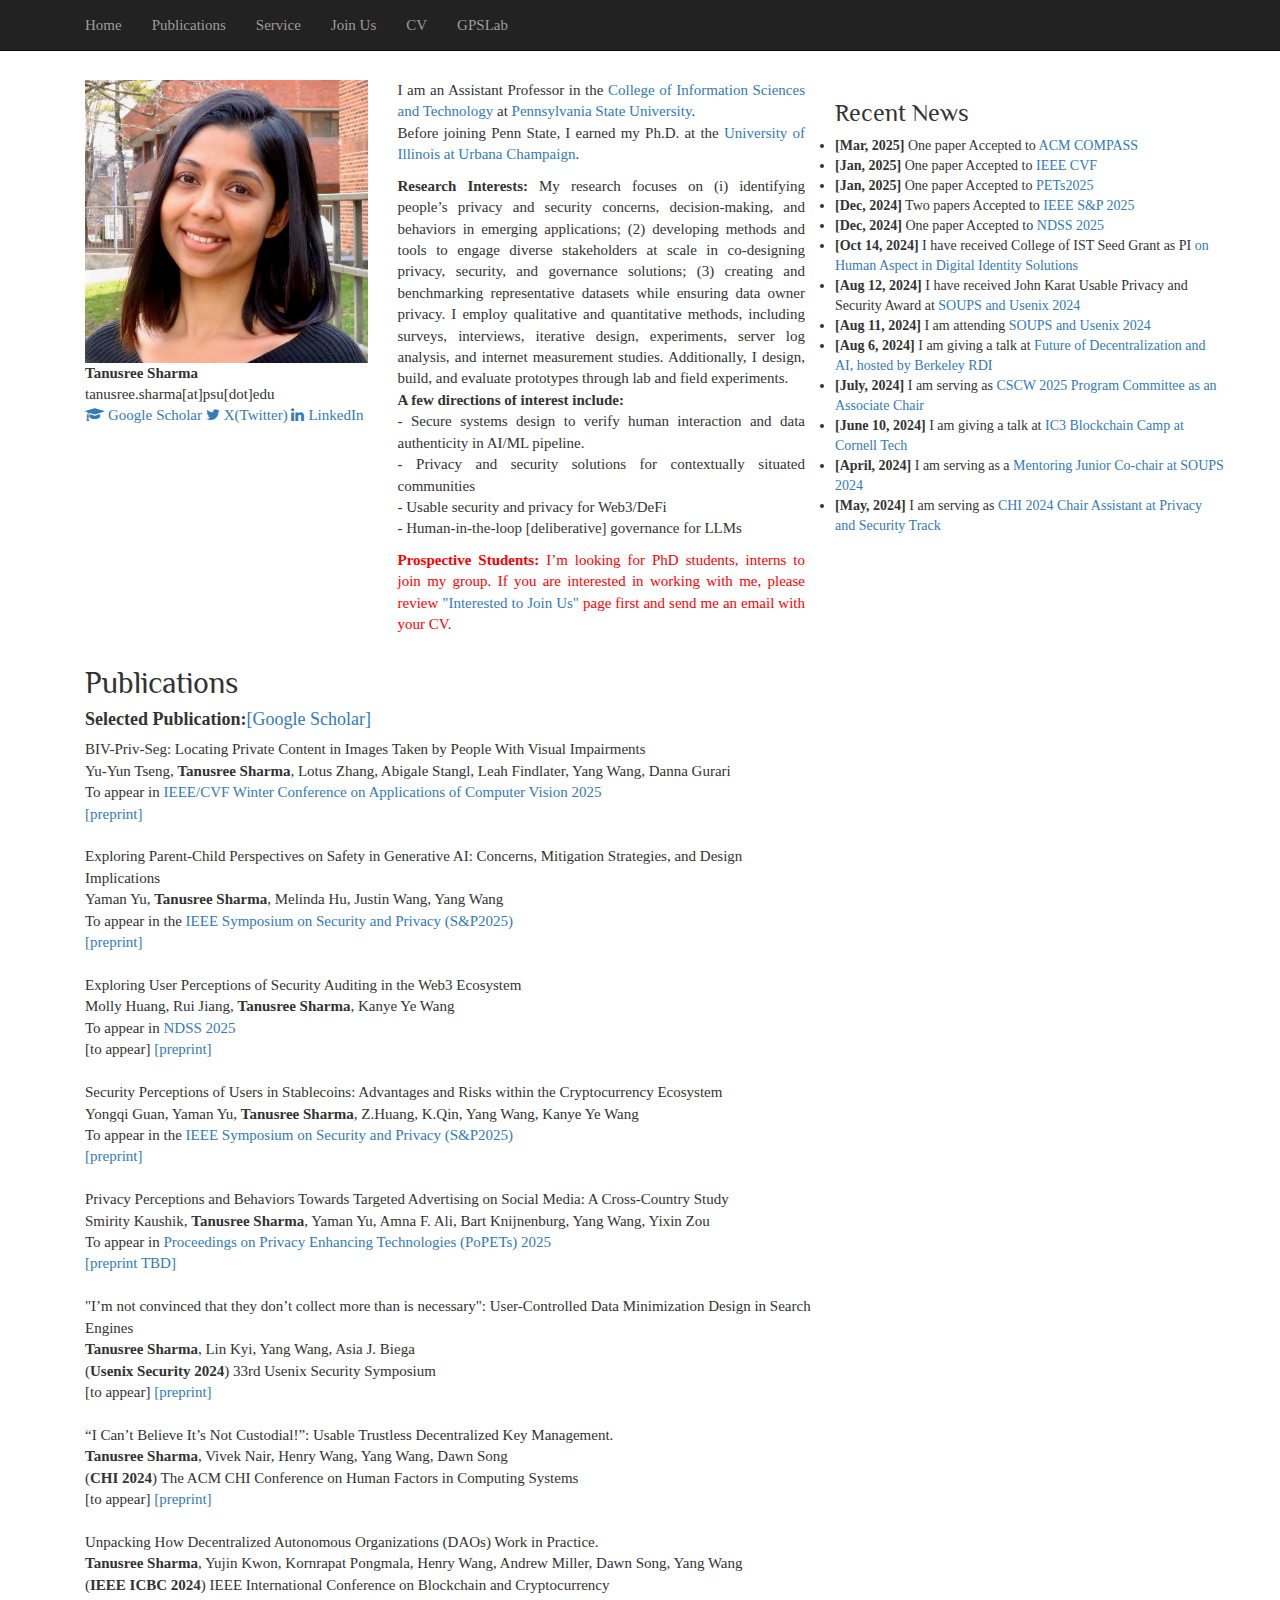
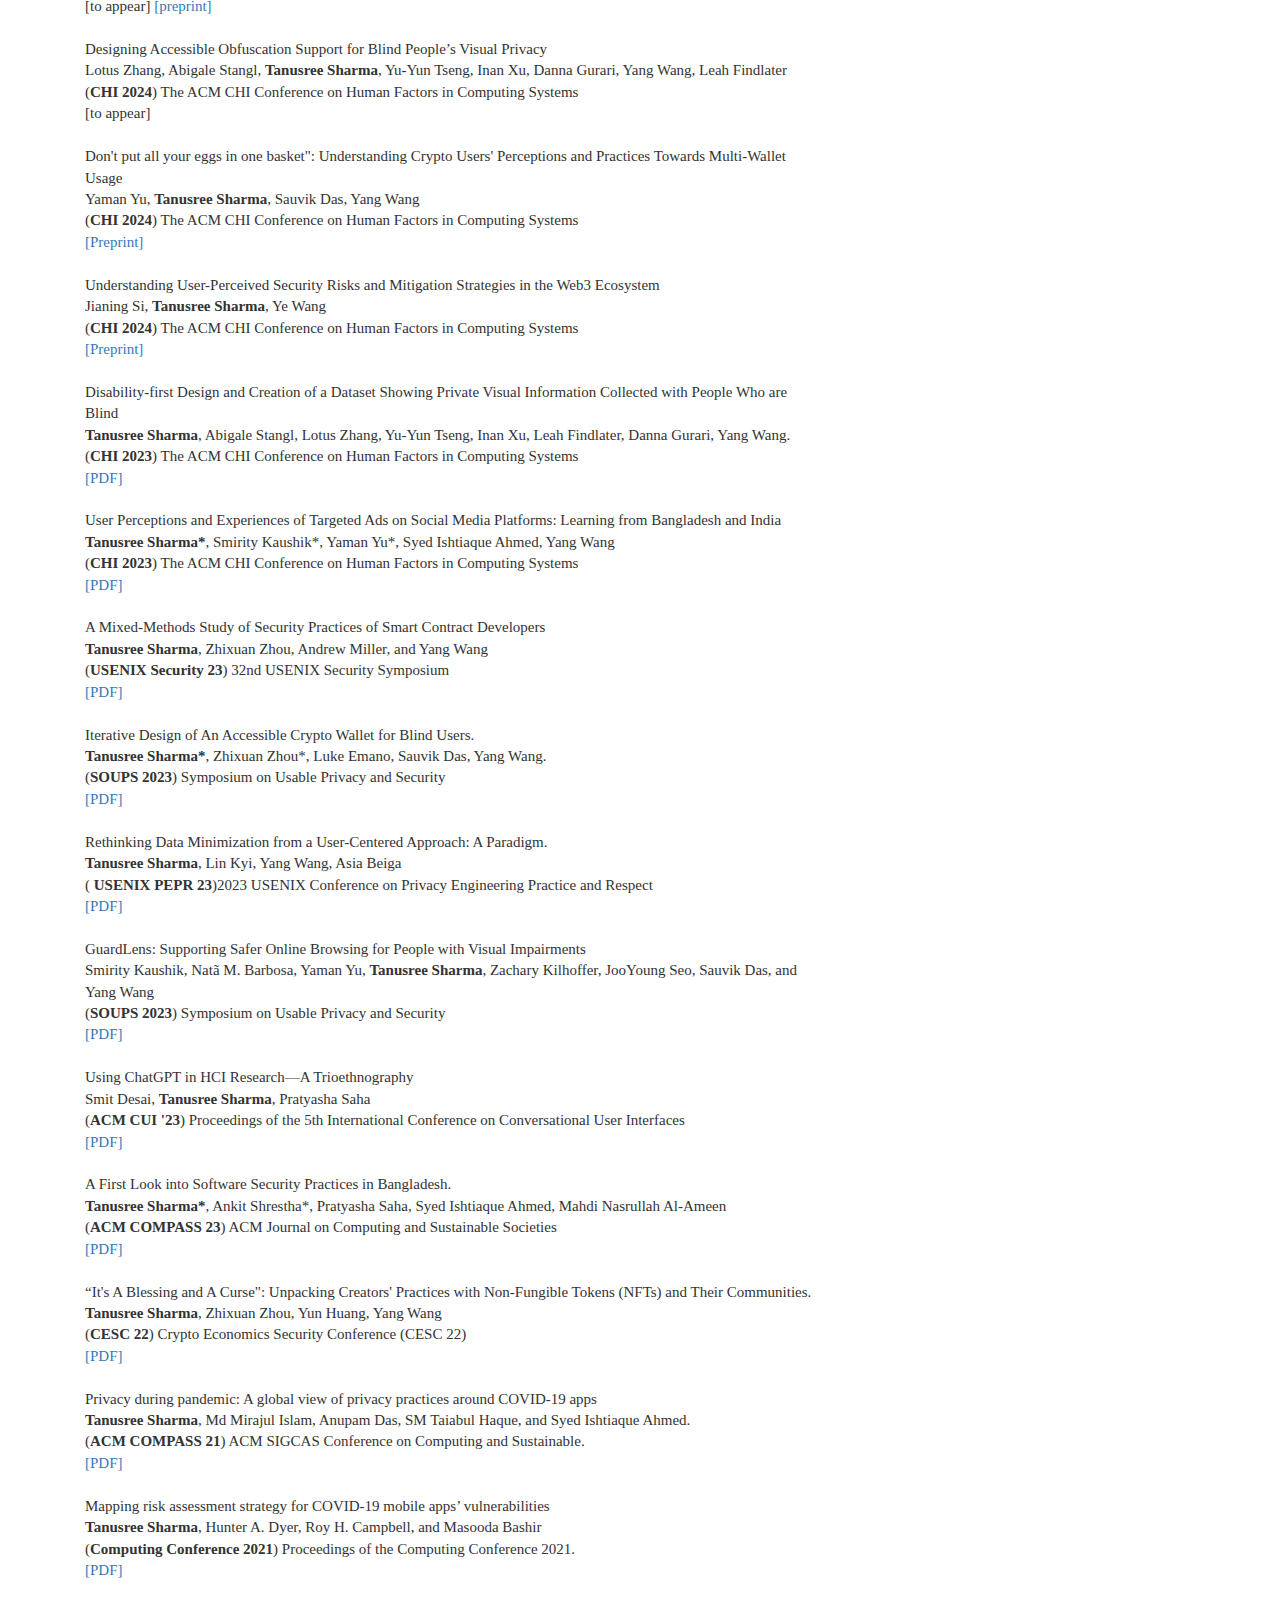
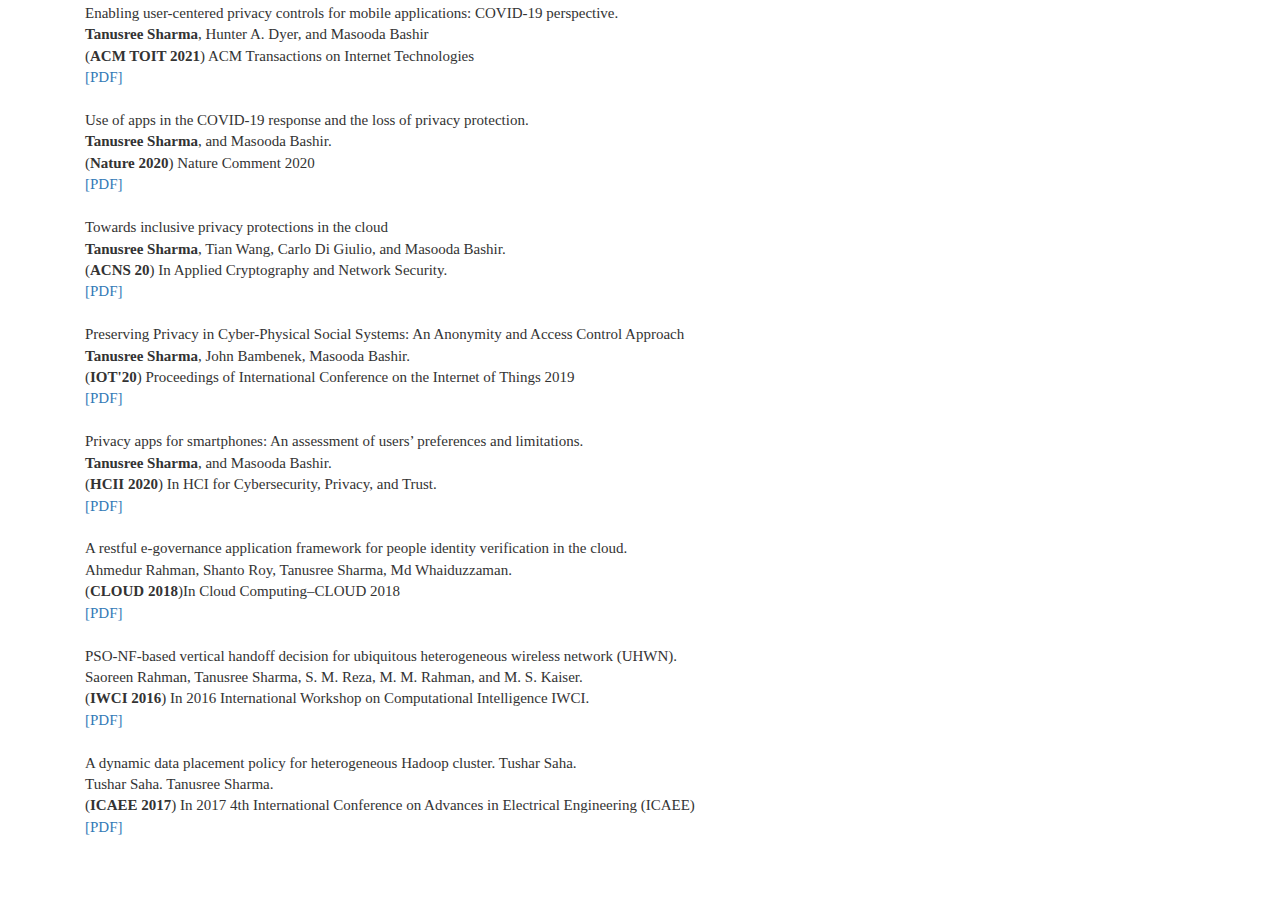
<file: index.html>
<!DOCTYPE html>
<!--
    Plain-Academic by Vasilios Mavroudis
    Released under the Simplified BSD License/FreeBSD (2-clause) License.
    https://github.com/mavroudisv/plain-academic
-->

<html lang="en">
<head>
	<title>Tanusree Sharma</title> 
  <link rel="shortcut icon" type="image/jpg" href="img/icons/cs-icon-small.png"/>
  <meta charset="utf-8">
  <meta name="viewport" content="width=device-width, initial-scale=1">
  <link rel="stylesheet" href="https://maxcdn.bootstrapcdn.com/bootstrap/3.3.6/css/bootstrap.min.css">
  <script src="https://ajax.googleapis.com/ajax/libs/jquery/1.12.0/jquery.min.js"></script>
  <script src="https://maxcdn.bootstrapcdn.com/bootstrap/3.3.6/js/bootstrap.min.js"></script>
  <link href='https://fonts.googleapis.com/css?family=Oswald:700' rel='stylesheet' type='text/css'>
  <link href='https://fonts.googleapis.com/css?family=Philosopher' rel='stylesheet'>
  <link rel="stylesheet" href="https://cdnjs.cloudflare.com/ajax/libs/font-awesome/4.7.0/css/font-awesome.min.css">
</head>
<body style="font-family: Georgia, serif; font-size: 1.5em; margin-bottom: 40px">


<!-- Navigation -->
	<nav class="navbar navbar-inverse navbar-fixed-top" role="navigation">
	  <div class="container">
		<div class="navbar-header">
		  <button type="button" class="navbar-toggle collapsed" data-toggle="collapse" data-target="#bs-example-navbar-collapse-1">
						<span class="sr-only">Toggle navigation</span>
						<span class="icon-bar"></span>
						<span class="icon-bar"></span>
						<span class="icon-bar"></span>
					</button>
		</div>

		<!-- Collect the nav links, forms, and other content for toggling -->
		<div class="collapse navbar-collapse" id="bs-example-navbar-collapse-1">
		  <ul class="nav navbar-nav">
				  <li><a href="">Home</a></li>
				  <li><a href="publications.html">Publications</a></li> 
				  <!-- <li><a href="#projects">Projects</a></li> -->
				  <!-- <li><a href="projects.html">Project</a></li> -->
				  <li><a href="services.html">Service</a></li>
				  <li><a href="joinus.html">Join Us</a></li>
				  <li><a href="files/Tanusree_CV.pdf" target="_blank">CV</a></li> 
				  <li><a href="gpsresearchlab.html">GPSLab</a></li>
				
			  	  <!-- <li><a href="services">Services</a></li>  -->
		  </ul>
		</div>
	  </div>
	</nav>
  
  <!-- Page Content -->

    <div class="container" style="margin-top: 80px">

        <div class="row">

            <!-- Entries Column -->
            <div class="col-md-8">
                
                <!-- Main Image -->
                <div class="col-md-5">
                <img class="img-responsive" src="img/2.png" <br>
			<strong> Tanusree Sharma </strong> <br>
                 tanusree.sharma[at]psu[dot]edu  <br>
       
<!-- <div class="col-md-4" style="margin-top:1%"> -->
	<a href="https://scholar.google.com/citations?hl=en&user=U_iQbMIAAAAJ&view_op=list_works&sortby=pubdate" target="_blank" class="fa fa-graduation-cap"> Google Scholar</a>
	<a href="https://x.com/Tanusree_Sharma" target="_blank" class="fa fa-twitter"> X(Twitter)</a>
	<a href="https://www.linkedin.com/in/tanusree-sharma-743697130/" target="_blank" class="fa fa-linkedin"> LinkedIn</a>

<!-- 
  </div> -->
<!-- 
				<ul id="links">
					<a href="https://github.com/tapjdey"><i class="fa fa-github fa-2x" aria-hidden="true" style="color:black"></i></a></li>
					<a href="https://www.linkedin.com/in/tapajit-dey"><i class="fa fa-linkedin fa-2x" aria-hidden="true" style="color:black"></i></a></li>
					<a href="https://www.twitter.com/DeyTapajit"><i class="fa fa-twitter fa-2x" aria-hidden="true" style="color:black"></i></a></li>
					<a href="https://stackoverflow.com/users/1613640/tapajit-dey"><i class="fa fa-stack-overflow fa-2x" aria-hidden="true" style="color:black"></i></a></li>
				  </ul> -->
			</div>
                
                
                <div class="col-md-7" style="text-align:justify; ">                
					<p> I am an Assistant Professor in the <a href="https://ist.psu.edu/">College of Information Sciences and Technology</a> at <a href="https://www.psu.edu/">Pennsylvania State University</a>.<br />
						<!-- I received my Ph.D. in the Informatics Department, University of Illinois at Urbana Champaign.  -->
						Before joining Penn State, I earned my Ph.D. at the <a href="https://illinois.edu/">University of Illinois at Urbana Champaign</a>.
						<!-- I'm very fortunate to be advised by <a  href="https://yangwang.ischool.illinois.edu/">Dr. Yang Wang</a> at the University
						of Illinois at Urbana Champaign. I have also worked at Google, Cisco, Max Planck Institute as intern and visiting scholars.
					</p> -->
            
	
                	<!-- <h3 style="font-family: Philosopher, sans-serif;">Research Interest</h3> -->
					<p><strong>Research Interests:</strong> My research focuses on (i) identifying people’s privacy and security concerns, decision-making, and behaviors in emerging applications; (2) developing methods and tools to engage diverse stakeholders at scale in co-designing privacy, security, and governance solutions; (3) creating and benchmarking representative datasets while ensuring data owner privacy.

						I employ qualitative and quantitative methods, including surveys, interviews, iterative design, experiments, server log analysis, and internet measurement studies. Additionally, I design, build, and evaluate prototypes through lab and field experiments.
						
			
						 
<br>
<strong>A few directions of interest include:</strong><br>
- Secure systems design to verify human interaction and data authenticity in AI/ML pipeline. <br>
- Privacy and security solutions for contextually situated communities <br>
- Usable security and privacy for Web3/DeFi<br>
- Human-in-the-loop [deliberative] governance for LLMs</p>
					<!-- <p> I often collaborate with social and political science and legal scholars, apply my experience from Google and Cisco, and offer my expertise to policymakers, industry professionals, and NGOs.</p> -->
				   <!-- <p> If you are interested in joining our group, or if you are seeking any form of advising or collaboration, please read this page <a href = "">. </p> -->
			    <p style="color:red"> <strong>Prospective Students:</strong> I’m looking for PhD students, interns to join my group. If you are interested in working with me, please review <a href = "https://tanusreesharma.github.io/joinus.html">"Interested to Join Us" </a> page first and send me an email with your CV. </p>
					 <!-- If you are seeking any form of advising or collaboration, I would be happy to chat more. </p>  -->
			</div>  
	
            </div> 

         
       
            
			<div class="col-md-8"></div>
			<h3 style="font-family: Philosopher, sans-serif;">Recent News</h3>

			
				<ul style="font-size: 14px;">
					<li><b>[Mar, 2025]</b> One paper Accepted to <a href="https://compass.acm.org/" target="_blank">ACM COMPASS</a></li>
					<li><b>[Jan, 2025]</b> One paper Accepted to <a href="https://cvpr.thecvf.com/" target="_blank">IEEE CVF</a></li>
					<li><b>[Jan, 2025]</b> One paper Accepted to <a href="https://petsymposium.org/2025/" target="_blank">PETs2025</a></li>
					<li><b>[Dec, 2024]</b> Two papers Accepted to <a href="https://sp2025.ieee-security.org/" target="_blank">IEEE S&P 2025</a></li>
					<li><b>[Dec, 2024]</b> One paper Accepted to <a href="https://www.ndss-symposium.org/ndss2025/" target="_blank">NDSS 2025</a></li>
					<li><b>[Oct 14, 2024]</b> I have received College of IST Seed Grant as PI <a href="https://ist.psu.edu/research/administration/find-funding" target="_blank">on Human Aspect in Digital Identity Solutions</a></li>
					<li><b>[Aug 12, 2024]</b> I have received John Karat Usable Privacy and Security Award at <a href="https://x.com/Tanusree_Sharma/status/1823140462699463008" target="_blank">SOUPS and Usenix 2024</a></li>
					<li><b>[Aug 11, 2024]</b> I am attending <a href="https://www.usenix.org/conference/usenixsecurity24" target="_blank">SOUPS and Usenix 2024</a></li>
					<li><b>[Aug 6, 2024]</b> I am giving a talk at <a href="https://rdi.berkeley.edu/events/decentralizationaisummit24" target="_blank">Future of Decentralization and AI, hosted by Berkeley RDI</a></li>
					<li><b>[July, 2024]</b> I am serving as <a href="https://cscw.acm.org/2025/" target="_blank">CSCW 2025 Program Committee as an Associate Chair</a></li>
					<li><b>[June 10, 2024]</b> I am giving a talk at <a href="https://www.initc3.org/events/2024-06-10-ic3-blockchain-camp-2024" target="_blank">IC3 Blockchain Camp at Cornell Tech</a></li>
					<li><b>[April, 2024]</b> I am serving as a <a href="https://www.usenix.org/conference/soups2024/mentoring-program" target="_blank">Mentoring Junior Co-chair at SOUPS 2024</a></li>
					<li><b>[May, 2024]</b> I am serving as <a href="https://chi2024.acm.org/subcommittees/selecting-a-subcommittee/" target="_blank">CHI 2024 Chair Assistant at Privacy and Security Track</a></li>
				</ul>
		</div>
            

            
            
            <!-- Highlights -->
            <!-- <div class="col-md-8"></div>
            	<h2 style="font-family: Philosopher, sans-serif;">News</h2>

            	<ul>
			<li><b>[Aug 12, 2024]</b> I have received John Karat Usable Privacy and Security Award at <a href="https://x.com/Tanusree_Sharma/status/1823140462699463008" target="_blank">SOUPS and Usenix 2024</a></li>	
			<li><b>[Aug 11, 2024]</b> I am attending <a href="https://www.usenix.org/conference/usenixsecurity24" target="_blank">SOUPS and Usenix 2024</a></li>	
			<li><b>[Aug 6, 2024]</b> I am giving a talk at Summit on Responsible Decentralized Intelligence <a href="https://rdi.berkeley.edu/events/decentralizationaisummit24" target="_blank">Future of Decentralization and AI, hosted by Berkeley RDI</a> </li>
			<li><b>[July, 2024]</b> I am serving as <a href="https://cscw.acm.org/2025/" target="_blank">CSCW 2025 Program Committee as an Associate Chair</a></li>
			<li><b>[June 10, 2024]</b> I am giving a talk at <a href="https://www.initc3.org/events/2024-06-10-ic3-blockchain-camp-2024" target="_blank"> IC3 Blockchain Camp at Cornell Tech </a></li>
			<li><b>[April, 2024]</b> I am serving as a <a href="https://www.usenix.org/conference/soups2024/mentoring-program" target="_blank">Metoring Junior Co-chair at SOUPS 2024</a></li>
			<li><b>[May, 2024]</b> I am serving as <a href="https://chi2024.acm.org/subcommittees/selecting-a-subcommittee/" target="_blank"> CHI 2024 chair Assistant at Privacy and Security Track</a></li>
			
            	</ul>

            </div> -->
            <!-- Publications -->
            <div class="col-md-8">    
                <h2 id="publications" style="font-family: Philosopher, sans-serif;">Publications</h2>
                
                <!-- <strong>Published</strong><br/> -->
               
				<div class="p1 w-richtext">
					<h4><strong>Selected Publication:</strong><a href="https://scholar.google.com/citations?hl=en&user=U_iQbMIAAAAJ&view_op=list_works&sortby=pubdate">[Google Scholar]</a> </h4>
				<ul class="list-unstyled">
					<li><span class="publication-title">BIV-Priv-Seg: Locating Private Content in Images Taken by People With Visual Impairments</span><br>
						Yu-Yun Tseng, <strong>Tanusree Sharma</strong>, Lotus Zhang, Abigale Stangl, Leah Findlater, Yang Wang, Danna Gurari <br> 
				   To appear in 
				  <a href="https://wacv2025.thecvf.com/"> IEEE/CVF Winter Conference on Applications of Computer Vision 2025 </a><br>
					   <a href="https://arxiv.org/pdf/2407.18243">[preprint]</a>
			   </li> <br>
	  
	  <li><span class="publication-title">Exploring Parent-Child Perspectives on Safety in Generative AI: Concerns, Mitigation Strategies, and Design Implications</span><br>
						Yaman Yu, <strong>Tanusree Sharma</strong>, Melinda Hu, Justin Wang, Yang Wang <br> 
				   To appear in the 
				  <a href="https://sp2025.ieee-security.org/"> IEEE Symposium on Security and Privacy (S&P2025)</a><br>
					   <a href="https://arxiv.org/abs/2406.10461">[preprint]</a>
			   </li> <br>

		   <li><span class="publication-title"> Exploring User Perceptions of Security Auditing in the Web3 Ecosystem </span><br>
					  Molly Huang, Rui Jiang, <strong>Tanusree Sharma</strong>, Kanye Ye Wang <br>
						To appear in <a href="https://www.ndss-symposium.org/ndss2025/">NDSS 2025 </a><br>
						[to appear] <a href="https://eprint.iacr.org/2024/1501">[preprint]</a>
			   </li> <br>
		   <li><span class="publication-title"> Security Perceptions of Users in Stablecoins: Advantages and Risks within the Cryptocurrency Ecosystem </span><br>
					  Yongqi Guan, Yaman Yu, <strong>Tanusree Sharma</strong>, Z.Huang, K.Qin, Yang Wang, Kanye Ye Wang <br>
						To appear in the 
				  <a href="https://sp2025.ieee-security.org/"> IEEE Symposium on Security and Privacy (S&P2025)</a><br>
			   <a href="https://eprint.iacr.org/2024/1538">[preprint]</a>
			   </li> <br>
<li><span class="publication-title">Privacy Perceptions and Behaviors Towards Targeted Advertising on Social Media: A
Cross-Country Study</span><br>
						Smirity Kaushik, <strong>Tanusree Sharma</strong>, Yaman Yu, Amna F. Ali, Bart Knijnenburg, Yang Wang, Yixin
Zou <br> 
				   To appear in 
				  <a href="https://petsymposium.org/cfp25.php"> Proceedings on Privacy Enhancing Technologies (PoPETs) 2025  </a><br>
					   <a href="">[preprint TBD]</a>
			   </li> <br>


				     

				   
				  <li><span class="publication-title">"I’m not convinced that they don’t collect more than is necessary": User-Controlled Data Minimization Design in Search Engines</span><br>
									  <strong>Tanusree Sharma</strong>, Lin Kyi, Yang Wang, Asia J. Biega<br>
									  (<strong>Usenix Security 2024</strong>) 33rd Usenix Security Symposium<br>
									  [to appear] <a href="https://tanusreesharma.github.io/img/Tanusree_UsenixSecurity2024_Data_Minimization.pdf">[preprint]</a>
							 </li> <br>
				  <li><span class="publication-title">“I Can’t Believe It’s Not Custodial!”: Usable Trustless Decentralized Key Management.</span><br>
					<strong>Tanusree Sharma</strong>, Vivek Nair, Henry Wang, Yang Wang, Dawn Song <br>
									  (<strong>CHI 2024</strong>) The ACM CHI Conference on Human Factors in Computing Systems<br>
									  [to appear] <a href="https://tanusreesharma.github.io/img/Tanusree_MFKDF_CHI2024.pdf">[preprint]</a>
							 </li> <br>
				  <li><span class="publication-title">Unpacking How Decentralized Autonomous Organizations (DAOs) Work in Practice.</span><br>
					<strong>Tanusree Sharma</strong>, Yujin Kwon, Kornrapat Pongmala, Henry Wang, Andrew Miller, Dawn Song, Yang Wang <br>
					(<strong>IEEE ICBC 2024</strong>) IEEE International Conference on Blockchain and Cryptocurrency<br>
					[to appear] <a href="https://arxiv.org/abs/2304.09822">[preprint]</a>
							 </li> <br>
				  <li><span class="publication-title">Designing Accessible Obfuscation Support for Blind People’s Visual Privacy</span><br>
					Lotus Zhang, Abigale Stangl, <strong>Tanusree Sharma</strong>, Yu-Yun Tseng, Inan Xu, Danna Gurari, Yang Wang, Leah Findlater<br>
					(<strong>CHI 2024</strong>) The ACM CHI Conference on Human Factors in Computing Systems<br>
					[to appear] 
							 </li> <br>

				  <li><span class="publication-title"> Don't put all your eggs in one basket": Understanding Crypto Users' Perceptions and Practices Towards Multi-Wallet Usage</span><br>
							Yaman Yu, <strong>Tanusree Sharma</strong>, Sauvik Das, Yang Wang<br>
							(<strong>CHI 2024</strong>) The ACM CHI Conference on Human Factors in Computing Systems<br>
									  <a href="https://sauvikdas.com/papers/52/serve">[Preprint]</a>
							 </li> <br>
				  <li><span class="publication-title">Understanding User-Perceived Security Risks and Mitigation Strategies in the Web3 Ecosystem</span><br>
					Jianing Si, <strong>Tanusree Sharma</strong>, Ye Wang <br>
					(<strong>CHI 2024</strong>) The ACM CHI Conference on Human Factors in Computing Systems<br>
									  <a href="https://eprint.iacr.org/2024/271">[Preprint]</a>
							 </li> <br>
				  <li><span class="publication-title"> Disability-first Design and Creation of a Dataset Showing Private Visual Information Collected with People Who are Blind</span><br>
					<strong>Tanusree Sharma</strong>, Abigale Stangl, Lotus Zhang, Yu-Yun Tseng, Inan Xu, Leah Findlater, Danna Gurari, Yang Wang. <br>
									  (<strong>CHI 2023</strong>) The ACM CHI Conference on Human Factors in Computing Systems<br>
									  <a href="https://dl.acm.org/doi/abs/10.1145/3544548.3580922">[PDF]</a><br>
							 </li> <br>
				  <li><span class="publication-title">User Perceptions and Experiences of Targeted Ads on Social Media Platforms: Learning from Bangladesh and India</span><br>
					<strong>Tanusree Sharma*</strong>, Smirity Kaushik*, Yaman Yu*, Syed Ishtiaque Ahmed, Yang Wang<br>
									  (<strong>CHI 2023</strong>) The ACM CHI Conference on Human Factors in Computing Systems<br>
									  <a href="https://dl.acm.org/doi/abs/10.1145/3544548.3581498">[PDF]</a>
							 </li> <br>
				  <li><span class="publication-title">A Mixed-Methods Study of Security Practices of Smart Contract Developers</span><br>
					<strong>Tanusree Sharma</strong>, Zhixuan Zhou, Andrew Miller, and Yang Wang<br>
									  (<strong>USENIX Security 23</strong>) 32nd USENIX Security Symposium<br>
									  <a href="https://www.usenix.org/conference/usenixsecurity23/presentation/sharma">[PDF]</a>
							 </li> <br>
				  <li><span class="publication-title">Iterative Design of An Accessible Crypto Wallet for Blind Users.</span><br>
					<strong>Tanusree Sharma*</strong>, Zhixuan Zhou*, Luke Emano, Sauvik Das, Yang Wang.<br>
									  (<strong>SOUPS 2023</strong>) Symposium on Usable Privacy and Security <br>
									  <a href="https://www.usenix.org/system/files/soups2023-zhou.pdf">[PDF]</a>
							 </li> <br>
				  <li><span class="publication-title">Rethinking Data Minimization from a User-Centered Approach: A Paradigm.</span><br>
					<strong>Tanusree Sharma</strong>, Lin Kyi, Yang Wang, Asia Beiga <br>
									  (<strong> USENIX PEPR 23</strong>)2023 USENIX Conference on Privacy Engineering Practice and Respect<br>
									  <a href="https://www.usenix.org/conference/pepr23/presentation/sharma">[PDF]</a>
							 </li> <br>
				  <li><span class="publication-title">GuardLens: Supporting Safer Online Browsing for People with Visual Impairments</span><br>
									  Smirity Kaushik, Natã M. Barbosa, Yaman 
									  Yu, <strong> Tanusree Sharma</strong>, Zachary Kilhoffer, JooYoung Seo, Sauvik Das, and Yang Wang<br>
									  (<strong>SOUPS 2023</strong>) Symposium on Usable Privacy and Security <br>
									  <a href="https://www.usenix.org/conference/soups2023/presentation/kaushik">[PDF]</a>
							 </li> <br>
				  <li><span class="publication-title">Using ChatGPT in HCI Research—A Trioethnography</span><br>
					Smit Desai, <strong>Tanusree Sharma</strong>, Pratyasha Saha<br>
									  (<strong>ACM CUI '23</strong>) Proceedings of the 5th International Conference on Conversational User Interfaces<br>
									  <a href="https://dl.acm.org/doi/abs/10.1145/3571884.3603755">[PDF]</a>
							 </li> <br>
					  <li><span class="publication-title"> A First Look into Software Security Practices in Bangladesh.</span><br>
						<strong>Tanusree Sharma*</strong>, Ankit Shrestha*, Pratyasha Saha, Syed 
						Ishtiaque Ahmed, Mahdi Nasrullah Al-Ameen <br>
									  (<strong>ACM COMPASS 23</strong>) ACM Journal on Computing and Sustainable Societies <br>
									  <a href="https://dl.acm.org/doi/full/10.1145/3616383">[PDF]</a>
							 </li> <br>
				  <li><span class="publication-title"> “It's A Blessing and A Curse": Unpacking Creators' Practices with Non-Fungible Tokens (NFTs) and Their Communities.
				  </span><br>
				  <strong>Tanusree Sharma</strong>, Zhixuan Zhou, Yun Huang, Yang Wang<br>
									  (<strong>CESC 22</strong>) Crypto Economics Security Conference (CESC 22) <br>
									  <a href="https://arxiv.org/abs/2201.13233">[PDF]</a>
							 </li> <br>
					  <li><span class="publication-title">Privacy during pandemic: A global view of privacy practices around COVID-19 apps</span><br>
						<strong>Tanusree Sharma</strong>, Md Mirajul Islam, Anupam Das, SM Taiabul Haque, and Syed Ishtiaque Ahmed.  <br>
									  (<strong>ACM COMPASS 21</strong>) ACM SIGCAS Conference on Computing and Sustainable. <br>
									  <a href="https://dl.acm.org/doi/abs/10.1145/3460112.3471958">[PDF]</a>
							 </li> <br>
					  <li><span class="publication-title">Mapping risk assessment strategy for COVID-19 mobile apps’ vulnerabilities</span><br>
						<strong>Tanusree Sharma</strong>, Hunter A. Dyer, Roy H. Campbell, and Masooda Bashir <br>
									  (<strong>Computing Conference 2021</strong>) Proceedings of the Computing Conference 2021.                                              <br>
									  <a href="https://link.springer.com/chapter/10.1007/978-3-030-80119-9_72">[PDF]</a> <br>

							 </li> <br>
				  <li><span class="publication-title">Enabling user-centered privacy controls for mobile applications: COVID-19 perspective. </span><br>
					<strong>Tanusree Sharma</strong>, Hunter A. Dyer, and Masooda Bashir<br>
									  (<strong>ACM TOIT 2021</strong>) ACM Transactions on Internet Technologies <br>
									  <a href="https://dl.acm.org/doi/abs/10.1145/3434777">[PDF]</a>
								  
							 </li> <br>
				  <li><span class="publication-title"> Use of apps in the COVID-19 response and the loss of privacy protection.</span> <br>
					<strong>Tanusree Sharma</strong>, and Masooda Bashir.<br>
									  (<strong>Nature 2020</strong>) Nature Comment 2020<br>
									  <a href="https://www.nature.com/articles/s41591-020-0928-y">[PDF]</a>
							 </li> <br>
				  <li><span class="publication-title">Towards inclusive privacy protections in the cloud</span> <br>
					<strong>Tanusree Sharma</strong>, Tian Wang, Carlo Di Giulio, and Masooda Bashir. 
					<br>
									  (<strong>ACNS 20</strong>) In Applied Cryptography and Network Security.<br>
									  <a href="https://link.springer.com/chapter/10.1007/978-3-030-61638-0_19">[PDF]</a>
							 </li> <br>
				  <li><span class="publication-title">Preserving Privacy in Cyber-Physical Social Systems: An Anonymity and Access Control Approach</span> <br>
					<strong>Tanusree Sharma</strong>, John 
									  Bambenek, Masooda Bashir. 
						  <br>
									  (<strong>IOT'20</strong>) Proceedings of International Conference on the Internet of Things 2019 <br>
									  
									  <a href="https://www.ideals.illinois.edu/items/113204">[PDF]</a>
							 </li> <br>
				  <li><span class="publication-title">Privacy apps for smartphones: An assessment of users’ preferences and limitations. </span> <br>
					<strong>Tanusree Sharma</strong>, and Masooda Bashir. <br>
									  (<strong>HCII 2020</strong>)   In HCI for Cybersecurity, Privacy, and Trust. 
									  <br>
									  <a href="https://link.springer.com/chapter/10.1007/978-3-030-50309-3_35">[PDF]</a>
							 </li> <br>
				  <li><span class="publication-title"> A restful e-governance application framework for people identity verification in the cloud. </span> <br>
					Ahmedur Rahman, Shanto Roy, 
					Tanusree Sharma, Md Whaiduzzaman.<br>
									  (<strong>CLOUD 2018</strong>)In Cloud Computing–CLOUD 2018
									  <br>
									  <a href="https://link.springer.com/chapter/10.1007/978-3-319-94295-7_19">[PDF]</a>
							 </li> <br>
				  <li><span class="publication-title">PSO-NF-based vertical handoff decision for ubiquitous heterogeneous wireless network (UHWN). </span> <br>
					Saoreen Rahman, Tanusree 
					Sharma, S. M. Reza, M. M. Rahman, and M. S. Kaiser.<br>
									  (<strong>IWCI 2016</strong>) In 2016 International Workshop on Computational Intelligence IWCI.
									  <br>
									  <a href="https://ieeexplore.ieee.org/abstract/document/7860357" target="_blank">[PDF]</a>
							  </li> <br>
				  <li><span class="publication-title">  A dynamic data placement policy for heterogeneous Hadoop cluster. Tushar Saha. </span> <br>
									  Tushar Saha. Tanusree Sharma. <br>
									  (<strong>ICAEE 2017</strong>) In 2017 4th International 
									  Conference on Advances in Electrical Engineering (ICAEE)
							<br>
									  <a href="https://ieeexplore.ieee.org/abstract/document/8255371">[PDF]</a>
							  </li> <br>
				  
		  
				  </li>
				</ul>
				 
				
			  </div>
            
			</div>
	
			    
	<!-- <div class="col-md-8">    
		<h2 id="services" style="font-family: Philosopher, sans-serif;">Service</h2>
	  <div class="p1 w-richtext">
		<ul>
		<p>
		  <strong>Organizing Committee</strong> <br />
		  2024 CHI Chair Assistant <br />
		  2023 CHI Chair Assistant <br /><br />
		  <strong>Workshop Organizer</strong> <br />
		  2023 WIPS Workshop on Inclusive Privacy and Security, SOUPS 2023
		  <br />
		  2022 WIPS Workshop on Inclusive Privacy and Security, SOUPS 2022
		   <br />
		  <br />
		  <strong>Session Chair</strong> <br />
		  SOUPS Workshop on Inclusive Privacy and Security 2023
		  on Understudied & Innovative Session <br /><br />
		  <strong>Conference Reviewer</strong><br />
		  ACM CHI (2021-2024), ACM CSCW (2021-2024), IMWUT
		  (2023), ACM DIS (2023), ACM MobileHCI (2023), ACM
		  COMPASS (2023) <br />
		  Received “special recognitions” for outstanding
		  reviews for ACM CSCW 2022, ACM CHI 2023, ACM CHI 2023
		  Late Breaking Work, IMWUT 2023, CSCW 2024 <br /><br />
		  <strong>Journal Reviewer</strong> <br />
		  IEEE Transactions on Dependable and Secure Computing
		  (2022-2023), IEEE Access (2022) <br /><br />
		  <strong>Community Service</strong> <br />
		  Co-Chair, ACM-W UIUC chapter (2021-2022) <br />
		  Privacy Testing, Safer Illinois App, UIUC, 2020 <br />
		  MOOC Classes for Underserved Community in Bangladesh
		  of 7k+ Students (2019-now) <br />
		  
		  <br />
		</ul>

    </div> -->
    <!-- /.container -->
    
    <!-- Other people may like it too! -->
    <a style="color:#b5bec9;font-size:0.8em; float:right;" href="https://github.com/mavroudisv/plain-academic"></a> 
    
</body>

</html>
</file>
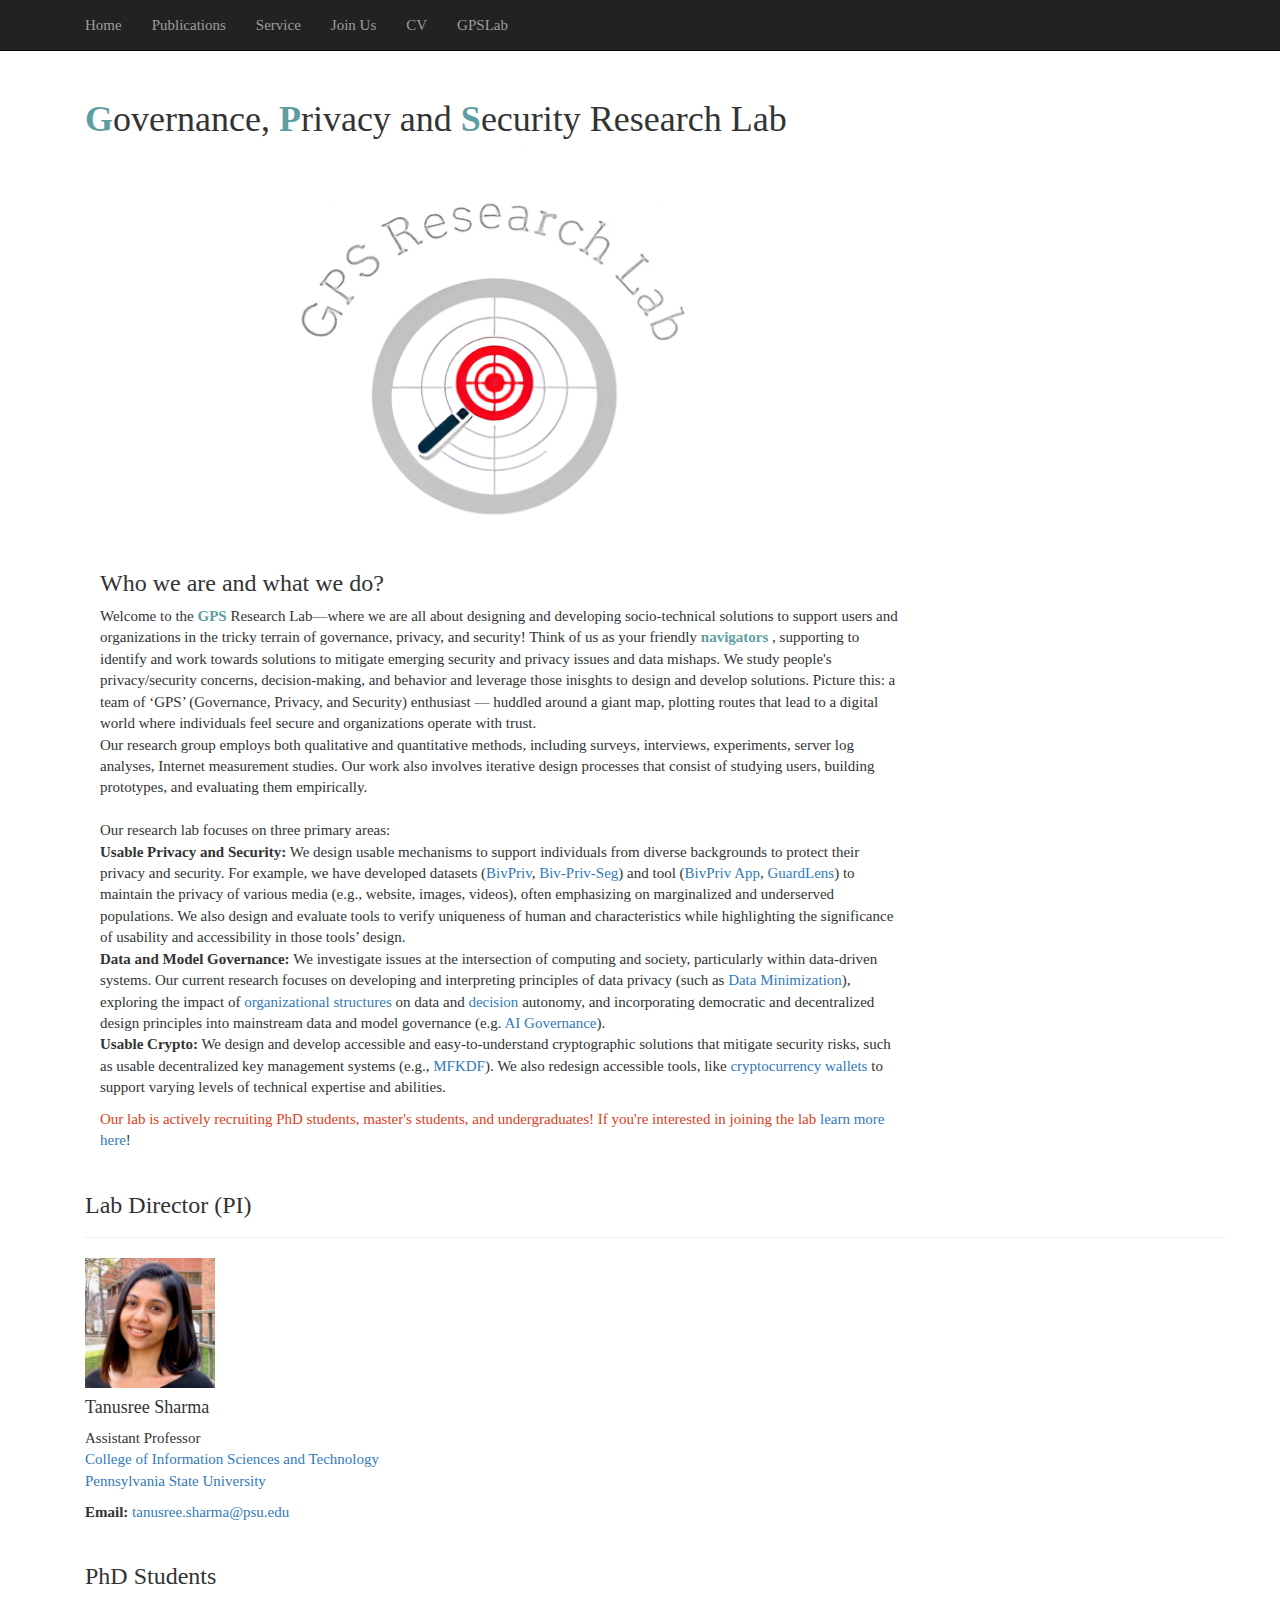
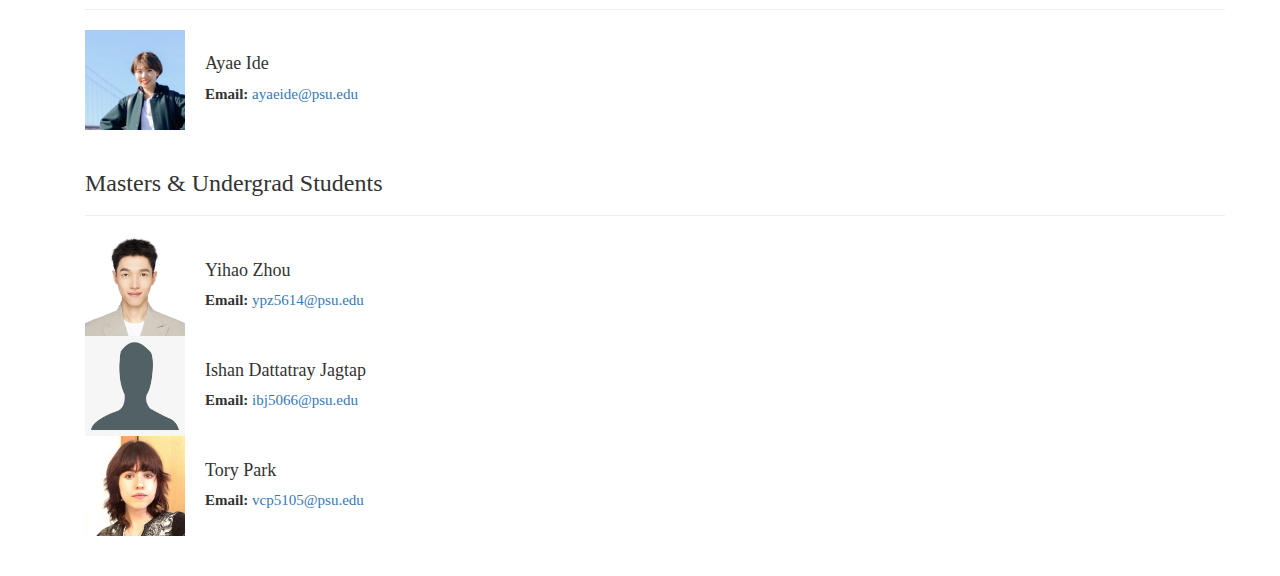
<file: gpsresearchlab.html>
<!DOCTYPE html>
<!--
    Plain-Academic by Vasilios Mavroudis
    Released under the Simplified BSD License/FreeBSD (2-clause) License.
    https://github.com/mavroudisv/plain-academic
-->

<html lang="en">
<head>
	<title>Tanusree Sharma</title> 
  <link rel="shortcut icon" type="image/jpg" href="img/icons/cs-icon-small.png"/>
  <meta charset="utf-8">
  <meta name="viewport" content="width=device-width, initial-scale=1">
  <link rel="stylesheet" href="https://maxcdn.bootstrapcdn.com/bootstrap/3.3.6/css/bootstrap.min.css">
  <script src="https://ajax.googleapis.com/ajax/libs/jquery/1.12.0/jquery.min.js"></script>
  <script src="https://maxcdn.bootstrapcdn.com/bootstrap/3.3.6/js/bootstrap.min.js"></script>
  <link href='https://fonts.googleapis.com/css?family=Oswald:700' rel='stylesheet' type='text/css'>
  <link href='https://fonts.googleapis.com/css?family=Philosopher' rel='stylesheet'>
  <link rel="stylesheet" href="https://cdnjs.cloudflare.com/ajax/libs/font-awesome/4.7.0/css/font-awesome.min.css">
</head>

<body style="font-family: Georgia, serif; font-size: 1.5em; margin-bottom: 40px">

<!-- Navigation -->
	<nav class="navbar navbar-inverse navbar-fixed-top" role="navigation">
        <div class="container">
          <div class="navbar-header">
            <button type="button" class="navbar-toggle collapsed" data-toggle="collapse" data-target="#bs-example-navbar-collapse-1">
                          <span class="sr-only">Toggle navigation</span>
                          <span class="icon-bar"></span>
                          <span class="icon-bar"></span>
                          <span class="icon-bar"></span>
                      </button>
          </div>

		<!-- Collect the nav links, forms, and other content for toggling -->
		<div class="collapse navbar-collapse" id="bs-example-navbar-collapse-1">
            <ul class="nav navbar-nav">
              <li><a href="index.html">Home</a></li>
              <li><a href="publications.html">Publications</a></li> 
                    <!-- <li><a href="projects.html">Project</a></li> -->
  
                    <li><a href="services.html">Service</a></li>
                    <li><a href="joinus.html">Join Us</a></li>
                    <li><a href="files/Tanusree_CV.pdf" target="_blank">CV</a></li> 
                    <li><a href="gpsresearchlab.html">GPSLab</a></li>
                     
                  
                      <!-- <li><a href="services">Services</a></li>  -->
            </ul>
          </div>
        </div>
      </nav>
      <div class="container" style="margin-top: 80px">
    
        <section class="hero">
          <div class="hero-body">
            <div class="container is-max-desktop">
              <div class="columns is-centered">
                <div class="column has-text-centered">
                  <h1 class="title is-1 publication-title"> <strong style="color: #5f9ea0;">G</strong>overnance, 
                    <strong style="color: #5f9ea0;">P</strong>rivacy and 
                    <strong style="color: #5f9ea0;">S</strong>ecurity Research Lab</h1>
                  <!-- <div class="is-size-5 publication-authors"> -->
                    <!-- Paper authors -->
                    <!-- <span class="author-block">
                      <a href="https://pages.cs.huji.ac.il/eliahu-horwitz/" target="_blank">Eliahu Horwitz</a>,</span>
                      <span class="author-block">
                        <a href="https://pages.cs.huji.ac.il/jonkahana/" target="_blank">Jonathan Kahana</a>,</span>
                        <span class="author-block">
                          <a href="https://www.cs.huji.ac.il/w~ydidh/" target="_blank">Yedid Hoshen</a>
                        </span>
                      </div>
      
                      <div class="is-size-5 publication-authors">
                        <span class="author-block">The Hebrew University of Jerusalem<br>ICML 2024<br></span>
                      </div> -->
      
                      <!-- <div class="column has-text-centered">
                        <div class="publication-links">
                         Arxiv PDF link -->
                         <!-- <span class="link-block">
                          <a href="https://arxiv.org/pdf/2402.10208.pdf" target="_blank"
                            class="external-link button is-normal is-rounded is-dark">
                            <span class="icon">
                              <i class="fas fa-file-pdf"></i>
                            </span>
                            <span>Paper</span>
                          </a>
                        </span> -->

                              <!-- Paper abstract -->
                              <section class="section hero is-light">
                                <div class="container is-max-desktop">
                                    <div class="columns is-centered has-text-centered">
                                        <div class="column is-narrow" style="width: 70%;">
                                          <div style="text-align: center;">
                                            <img src="img/4-1.png" alt="GPS Research Lab" width="580" height="400">
                                        </div>
                                            <h3 class="title is-3">Who we are and what we do?</h3>
                                            <div class="content has-text-justified">
                                                <p> 
                                                    Welcome to the <strong style="color: #5f9ea0;">GPS </strong> Research Lab—where we are all about 
                                                    designing and developing socio-technical solutions to support users and organizations in the tricky terrain of 
                                                    governance, privacy, and security! Think of us as your friendly <strong style="color: #5f9ea0;">navigators </strong>, 
                                                    supporting to identify and work towards solutions to mitigate
                                                    <!-- avoid those metaphorical potholes of  -->
                                                    emerging security and privacy issues and data mishaps. 
                                                    We study people's privacy/security concerns, decision-making, and behavior and leverage those inisghts to design and develop 
                                                  solutions.
                                                    <!-- we are not just <strong style="color: #5f9ea0;">pinpointing </strong>problems, we design 
                                                    solutions to balance between transparency and privacy. 
                                                    Our agenda? Crafting human-centered solutions that 
                                                    keep your information safer than a squirrel with its winter stash! -->
Picture this: a team of ‘GPS’ (Governance, Privacy, and Security) enthusiast — huddled around a giant map, plotting routes that lead to a digital world 
where individuals feel secure and organizations operate with trust. <br>


Our research group employs both qualitative and quantitative methods, including surveys, interviews, experiments, server log analyses, Internet measurement studies. 
Our work also involves iterative design processes that consist of studying users, building prototypes, and evaluating them empirically.

<br>
<br>
Our research lab focuses on three primary areas: <br>

<strong>Usable Privacy and Security:</strong> We design usable mechanisms to support individuals from diverse backgrounds to 
protect their privacy and security. For example, we have developed datasets (<a href="https://home.cs.colorado.edu/~DrG/VisualPrivacy/BIV-Priv/">BivPriv</a>, <a href="https://arxiv.org/abs/2407.18243">Biv-Priv-Seg</a>) and tool (<a href ="https://dl.acm.org/doi/full/10.1145/3613904.3642713">BivPriv App</a>, <a href ="https://www.usenix.org/conference/soups2023/presentation/kaushik">GuardLens</a>) to maintain the privacy of various media (e.g., website, images, videos), often emphasizing on marginalized and underserved populations. We also design and evaluate tools to verify uniqueness of human and characteristics while highlighting the significance of usability and accessibility in those tools’ design.
<br>

<strong>Data and Model Governance: </strong> We investigate issues at the intersection of computing and society, particularly within data-driven systems. Our current research focuses on developing and interpreting principles of data privacy (such as <a href="https://www.usenix.org/conference/usenixsecurity24/presentation/sharma">Data Minimization</a>), exploring the impact of <a href="https://ieeexplore.ieee.org/abstract/document/10634404/">organizational structures</a> on data and <a href ="https://arxiv.org/abs/2410.13095">decision</a> autonomy, and incorporating democratic and decentralized design principles into mainstream data and model governance (e.g. <a href = "https://arxiv.org/abs/2410.01817">AI Governance</a>).
<br>

<strong>Usable Crypto:</strong> We design and develop accessible and easy-to-understand cryptographic solutions that mitigate security risks, such as usable decentralized key management systems (e.g.,<a href="https://dl.acm.org/doi/full/10.1145/3613904.3642464"> MFKDF</a>). We also redesign accessible tools, like <a href ="https://www.usenix.org/conference/soups2023/presentation/zhou">cryptocurrency wallets </a> to support varying levels of technical expertise and abilities.

<!-- We believe that navigating the complexities of modern life shouldn’t feel like a game of hide and seek, but rather a well-planned road trip .
<br> -->
<!-- So, whether you are trying to dodge data breaches or simply figure out who is got your back in the digital jungle, the GPS Lab is here to ensure you are always on the right path in navigating the digital world.  -->
                                                </p>
                                                <span style="color: rgb(219, 65, 27);">
                                                  Our lab is actively recruiting PhD students, master's students, and undergraduates! If you're interested in joining the lab
                                              </span> <a href="https://tanusreesharma.github.io/joinus.html">learn more here</a>!
                                            </div>
                                        </div>
                                    </div>
                                </div>
                            </section>
                            
                            <!-- Teaser video-->
                            <section class="hero teaser">
                                <div class="container is-max-desktop">
                                    <div class="hero-body">
                                        <div class="columns is-centered">
                                            <div class="column is-narrow" style="width: 70%;">
                                                <!-- <video poster="" id="tree" autoplay controls muted loop style="width: 100%; height: auto;"> 
                                                    <source src="static/videos/banner_video.mp4" type="video/mp4">
                                                </video> -->
                                                
                                            </div>
                                        </div>
                                    </div>
                                </div>
                            </section>
  <!-- End teaser video -->
  
      <!-- End paper abstract -->

                        <div class="span8 offset1">
                            <section id="principalinvestigator">
                               <div class="page-header">
                                  <h3>Lab Director (PI)</h3>
                               </div>
                               <div class="row-fluid">

                          


                                  <div class="span3">
                                     
                                    <img src="img/2.png" alt="Tanusree Sharma" width="130" height="130">
                                     <!-- </a> -->
                                  </div>
                                  <div class="span9">
                                     <h4>Tanusree Sharma</h4>
                                     <p>Assistant Professor<br/><a href="https://ist.psu.edu/directory/tfs5747">College of Information Sciences and Technology<br/><a href="https://www.psu.edu/"> Pennsylvania State University</a></p>
                                     <!-- <p>Ph.D. in Informatics, UIUC, 2024<br/></p> -->
                                     <p><b>Email: </b><a href="mailto:tanusree.sharma@psu.edu">tanusree.sharma@psu.edu</a>
                                      <!-- <br/><b>Address: </b>E388 Westgate Building, University Park, PA 16802</p> -->
                                     <!-- <p><b><a href="https://tanusreesharma.github.io/files/Tanusree_CV.pdf">CV</a>, <a href="https://scholar.google.com/citations?hl=en&user=U_iQbMIAAAAJ&view_op=list_works&sortby=pubdate">Googlescholar</a></b></p> -->
                                  </div>

                                  
                               </div>
                            </section>
                            <!-- <hr> -->
                            
                            
                            
                            <section id="postdocs">
                                  <div class="page-header">
                                  <h3>PhD Students</h3>
                                  </div>
                                  <div class="row-fluid">
                                  <div class="span3">
                                   
                                    
                                  <!-- </div> -->
                                  <div class="span12">
                                    <div class="student" style="display: flex; align-items: center; gap: 20px;">
                                        <img src="img/ayae.jpg" alt="Ayae Ide" width="100" height="100">
                                        <div>
                                            <h4>Ayae Ide</h4>
                                            <p><b>Email: </b><a href="mailto:ayaeide@psu.edu">ayaeide@psu.edu</a></p> 
                                        </div>
                                      </div>

                                 
                                  <!-- </div> -->
                                  <section id="postdocs">
                                    <div class="page-header">
                                        <h3>Masters & Undergrad Students</h3>
                                    </div>
                                    <div class="row-fluid">
                                        <div class="span12">
                                            <div class="student" style="display: flex; align-items: center; gap: 20px;">
                                                <img src="img/yihao.jpg" alt="Yihao Zhou" width="100" height="100">
                                                <div>
                                                    <h4>Yihao Zhou</h4>
                                                    <p><b>Email: </b><a href="mailto:ypz5614@psu.edu">ypz5614@psu.edu</a></p>
                                                </div>
                                            </div>
                                            
                                            <div class="student" style="display: flex; align-items: center; gap: 20px;">
                                                <img src="img/noimage.png" alt="John Doe" width="100" height="100">
                                                <div>
                                                    <h4>
                                                      Ishan Dattatray Jagtap </h4>
                                                    <p><b>Email: </b><a href="mailto:jdoe@psu.edu">ibj5066@psu.edu</a></p>
                                                </div>
                                            </div>
                                            
                                            <div class="student" style="display: flex; align-items: center; gap: 20px;">
                                                <img src="img/tory.jpeg" alt="Jane Smith" width="100" height="100">
                                                <div>
                                                    <h4>Tory Park</h4>
                                                    <p><b>Email: </b><a href="mailto:jsmith@psu.edu">vcp5105@psu.edu</a></p>
                                                </div>
                                            </div>
                                        </div>
                                    </div>
                                </section>
      
                        <!-- Github link -->
                        <!-- <span class="link-block">
                          <a href="https://github.com/eliahuhorwitz/Spectral-DeTuning" target="_blank"
                          class="external-link button is-normal is-rounded is-dark">
                          <span class="icon">
                            <i class="fab fa-github"></i>
                          </span>
                          <span>Code</span>
                        </a>
                      </span> -->
      
                      <!-- ArXiv abstract Link -->
                      <!-- <span class="link-block">
                        <a href="https://arxiv.org/abs/2402.10208" target="_blank"
                          class="external-link button is-normal is-rounded is-dark">
                          <span class="icon">
                            <i class="ai ai-arxiv"></i>
                          </span>
                          <span>arXiv</span>
                        </a>
                      </span> -->
      
                      <!-- Dataset -->
      

      

      

      
      
  
      
<!--       
      <section class="hero is-small is-light">
        <div class="hero-body">
          <div class="container  is-max-desktop">
            <h2 class="title is-3">Pre-Fine-Tuning Weight Recovery</h2>
            <div class="level-set has-text-justified">
              <p>
                We propose the task of <it>Pre-Fine-Tuning Weight Recovery</it>. In this paper, we tackle this task in cases where multiple LoRA fine-tuned flavors of the same source model are available.
                To solve this task we present <em>Spectral DeTuning</em>, a method that recovers Pre-FT weights of SoTA models using iterative low-rank matrix factorization
                </p>
             <p>
              Unlike previous attacks on model alignment that attempt to recover Pre-FT capabilities, we aim to recover the exact Pre-FT weights.<br>
              Moreover, it does not require running inference through the model. This is advantageous as i) it does not require training data ii) it is highly parallelizable, e.g., on a cluster of desktop GPUs such as RTX2080 our method can recover the Pre-FT weights of a Mistral-7B model in under five minutes.
             </p>
           </div>
           <img src="static/images/stable_diffusion.png" alt="Recovering the Pre-Fine-Tuning Weight of an Aligned Mistral 7B" class="blend-img-background center-image"/>
                <p><strong>Stable Diffusion Results:</strong> Spectral DeTuning recovers the Pre-Fine-Tuning images with high precision, even when using "in the wild" LoRAs, essentially reversing the personalization fine-tuning of the LoRA model.
            </div>
         </div>
       </div>
      </section>
      
      
      
      <section class="section hero is-small">
        <div class="container is-max-desktop">
          <div class="columns is-centered">
            <div class="column is-full">
              <div class="content">
                <h2 class="title is-3">Vulnerability of SoTA Models</h2>
                <div class="level-set has-text-justified">
                  <p>
                    By using just 5 LoRAs taken from CivitAI, we can recover the Pre-FT Stable Diffusion weights with a vanishingly small error. As can be seen below, scaling up to a DPO aligned Mistral only requires 8 LoRAs.
                  </p>
                  <img src="static/images/semantic_conv.png" alt="Number of LoRAs for semantic convergence" class="center-image"/>
                  <div class="container mt-4">
                    <div class="alert alert-danger" role="alert">
                      <strong>Implications:</strong> SoTA LLMs that use LoRA for alignment fine-tuning are vulnerable to Pre-FT weight recovery attacks
                    </div>
                  </div>
      
                </div>
              </div>
            </div>
          </div>
        </section> -->
      
<!--       
      <section class="hero is-small is-light">
        <div class="hero-body">
          <div class="container  is-max-desktop">
            <h2 class="title is-3">Spectral DeTuning</h2>
            <div class="level-set has-text-justified">
              <p>
                The core idea of Spectral DeTuning is to iteratively break down the optimization into a set of simple sub-problems which have closed-form solutions. This results in a simple yet powerful algorithm that can be implemented in 8 lines of code.
             </p>
             <img src="static/images/algorithm.png" alt="Spectral DeTuning code" class="center-image"/>
           </div>
         </div>
       </div>
      </section>
      
      <section class="section hero is-small">
        <div class="container is-max-desktop">
          <div class="columns is-centered">
            <div class="column is-full">
              <div class="content">
                <h2 class="title is-3">LoWRA Bench</h2>
                <div class="level-set has-text-justified">
                  <p>
                    To stimulate research into preventing Pre-FT weight leakage and the associated risks in terms of model safety and alignment we present <strong>Lo</strong>RA <strong>W</strong>eight <strong>R</strong>ecovery <strong>A</strong>ttack (LoWRA) Bench, a comprehensive benchmark designed to evaluate Pre-FT weight recovery methods.<br>
      
                    Our dataset encompasses three pre-trained representative source models: a Vision Transformer (ViT) trained on ImageNet-1K, Stable Diffusion 1.5, and Mistral-7B-v0.1. Notably, these models are widely used and deployed in numerous production systems.
      
                  </p>
                  <img src="static/images/lowra_bench.png" alt="LoWRA Bench Details" class="center-image"/>
                </div>
              </div>
            </div>
          </div>
        </section>
      
      
      <section class="hero is-small is-light">
        <div class="hero-body">
          <div class="container  is-max-desktop">
            <h2 class="title is-3">Broader Impact</h2>
            <div class="level-set has-text-justified">
              <p>
                This work uncovers a significant vulnerability in fine-tuned models, allowing attackers to access pre-fine-tuning weights. While this discovery reveals potential security risks, our primary objective is to advance the field of Machine Learning and raise awareness within the research community about the existing vulnerabilities in current models.
              </p>
              <p>
                Instead of using the findings of this study to execute attacks, we advocate for their use by model creators to enhance the safety and security of their models. By acknowledging and addressing vulnerabilities, creators can proactively safeguard against potential threats.
              </p>
              <p>
                Furthermore, in the discussion section, we outline potential future directions and mitigation strategies. Following established practices in the cyber security community, we emphasize the importance of open discussion and encourage the reporting of vulnerabilities. By fostering transparency and collaboration, we can collectively create a safer environment for deploying machine learning models.
             </p>
           </div>
         </div>
       </div>
      </section>
      
      
      
      <!--BibTex citation -->
      <!-- <section class="section" id="BibTeX">
        <div class="container is-max-desktop content">
          <h2 class="title">BibTeX</h2>
          <pre><code>@article{horwitz2024recovering,
        title={Recovering the Pre-Fine-Tuning Weights of Generative Models},
        author={Horwitz, Eliahu and Kahana, Jonathan and Hoshen, Yedid},
        journal={arXiv preprint arXiv:2402.10208},
        year={2024}
      }</code></pre>
        </div>
      </section> -->
      <!--End BibTex citation -->
      
      
      <!-- <footer class="footer">
        <div class="container">
          <div class="columns is-centered">
            <div class="column is-8">
              <div class="content">
      
                <p>
                  This page was built using the <a href="https://github.com/eliahuhorwitz/Academic-project-page-template" target="_blank">Academic Project Page Template</a> which was adopted from theֲ <a href="https://nerfies.github.io" target="_blank">Nerfies</a>ֲ project page.
                  You are free to borrow the of this website, we just ask that you link back to this page in the footer. <br> This website is licensed under a <a rel="license"  href="http://creativecommons.org/licenses/by-sa/4.0/" target="_blank">Creative
                  Commons Attribution-ShareAlike 4.0 International License</a>.
                </p>  -->
<!-- 
                <p> This page is built using Academic Project Page Template </p> -->
      
              </div>
            </div>
          </div>
        </div>
      </footer>
      
      <!-- Statcounter tracking code -->
      
      <!-- Default Statcounter code for Spectral DeTuning
      https://vision.huji.ac.il/spectral_detuning/ -->
      <script type="text/javascript">
      var sc_project=12968013; 
      var sc_invisible=1; 
      var sc_security="c534194a"; 
      </script>
      <script type="text/javascript"
      src="https://www.statcounter.com/counter/counter.js"
      async></script>
      <noscript><div class="statcounter"><a title="Web Analytics
      Made Easy - Statcounter" href="https://statcounter.com/"
      target="_blank"><img class="statcounter"
      src="https://c.statcounter.com/12968013/0/c534194a/1/"
      alt="Web Analytics Made Easy - Statcounter"
      referrerPolicy="no-referrer-when-downgrade"></a></div></noscript>
    
       
            

	

			    

         

    <a style="color:#b5bec9;font-size:0.8em; float:right;" href="https://github.com/mavroudisv/plain-academic"></a> 
    
</body>

</html>
</file>
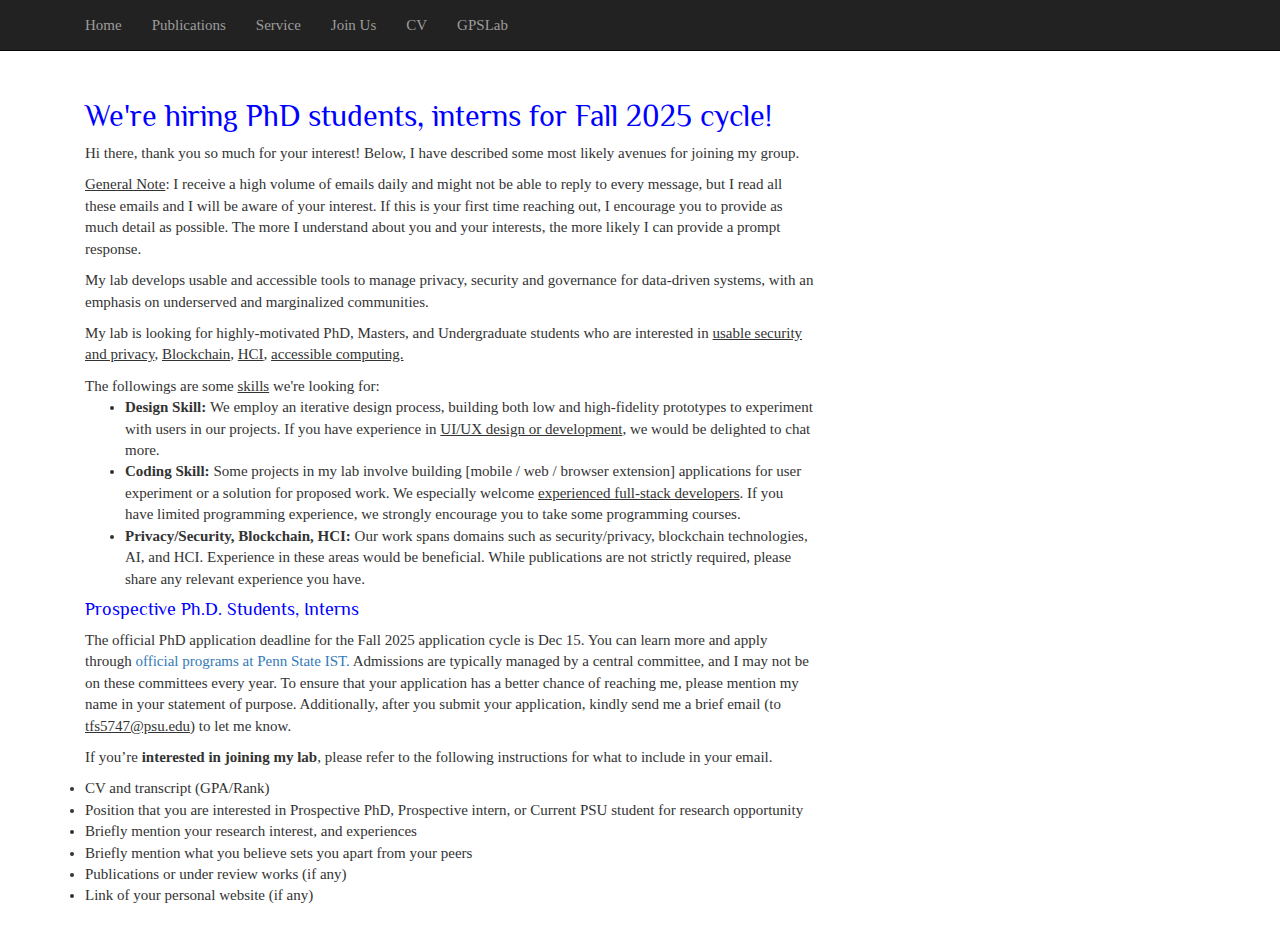
<file: joinus.html>
<!DOCTYPE html>
<!--
    Plain-Academic by Vasilios Mavroudis
    Released under the Simplified BSD License/FreeBSD (2-clause) License.
    https://github.com/mavroudisv/plain-academic
-->

<html lang="en">
<head>
	<title>Tanusree Sharma</title> 
  <link rel="shortcut icon" type="image/jpg" href="img/icons/cs-icon-small.png"/>
  <meta charset="utf-8">
  <meta name="viewport" content="width=device-width, initial-scale=1">
  <link rel="stylesheet" href="https://maxcdn.bootstrapcdn.com/bootstrap/3.3.6/css/bootstrap.min.css">
  <script src="https://ajax.googleapis.com/ajax/libs/jquery/1.12.0/jquery.min.js"></script>
  <script src="https://maxcdn.bootstrapcdn.com/bootstrap/3.3.6/js/bootstrap.min.js"></script>
  <link href='https://fonts.googleapis.com/css?family=Oswald:700' rel='stylesheet' type='text/css'>
  <link href='https://fonts.googleapis.com/css?family=Philosopher' rel='stylesheet'>
  <link rel="stylesheet" href="https://cdnjs.cloudflare.com/ajax/libs/font-awesome/4.7.0/css/font-awesome.min.css">
</head>
<body style="font-family: Georgia, serif; font-size: 1.5em; margin-bottom: 40px">


<!-- Navigation -->
	<nav class="navbar navbar-inverse navbar-fixed-top" role="navigation">
	  <div class="container">
		<div class="navbar-header">
		  <button type="button" class="navbar-toggle collapsed" data-toggle="collapse" data-target="#bs-example-navbar-collapse-1">
						<span class="sr-only">Toggle navigation</span>
						<span class="icon-bar"></span>
						<span class="icon-bar"></span>
						<span class="icon-bar"></span>
					</button>
		</div>

		<!-- Collect the nav links, forms, and other content for toggling -->
		<div class="collapse navbar-collapse" id="bs-example-navbar-collapse-1">
		  <ul class="nav navbar-nav">
            <li><a href="index.html">Home</a></li>
			<li><a href="publications.html">Publications</a></li> 
				  <!-- <li><a href="projects.html">Project</a></li> -->

				  <li><a href="services.html">Service</a></li>
                  <li><a href="joinus.html">Join Us</a></li>
				  <li><a href="files/Tanusree_CV.pdf" target="_blank">CV</a></li> 
				  <li><a href="gpsresearchlab.html">GPSLab</a></li>
                
                   
				
			  	  <!-- <li><a href="services">Services</a></li>  -->
		  </ul>
		</div>
	  </div>
	</nav>
  
  <!-- Page Content -->
  <div class="container" style="margin-top: 80px">
  <div class="col-md-8">
  <h2 style="font-family: Philosopher, sans-serif; color:blue">We're hiring PhD students, interns for Fall 2025 cycle!</h2>
  
  <!-- <h3>We're hiring!</h3> -->
  <p> Hi there, thank you so much for your interest! Below, I have described some most likely avenues for joining my group.</p>
  <p> <u>General Note</u>: I receive a high volume of emails daily and might not be able to reply to every message, but I read all these emails and I will be aware of your interest.
	If this is your first time reaching out, I encourage you to provide as much detail as possible. The more I understand about you
	 and your interests, the more likely I can provide a prompt response.</p>
<p>My lab develops usable and accessible tools to manage privacy, security and governance for data-driven systems, 
with an emphasis on underserved and marginalized communities. </p>
  <p> My lab is looking for highly-motivated PhD, Masters, and Undergraduate students who are interested in 
	<u>usable security and privacy</u>, <u>Blockchain</u>, <u>HCI</u>, <u>accessible computing.</u> </p>

  The followings are some <u>skills</u> we're looking for:
<ul>
	<li> <strong> Design Skill: </strong> We employ an iterative design process, building both low and high-fidelity prototypes to 
		experiment with users in our projects. If you have experience in <u>UI/UX design or development</u>, we would be delighted to chat more. </li>
	<li> <strong>Coding Skill: </strong> Some projects in my lab involve building [mobile / web / browser extension] applications for user experiment or a solution for proposed work.  
		 We especially welcome <u>experienced full-stack developers</u>. If you have limited programming experience, we strongly encourage you to take some programming courses.  </li>
    <li><strong>Privacy/Security, Blockchain, HCI: </strong> Our work spans domains such as security/privacy, blockchain technologies, AI, and HCI. Experience in these areas would be beneficial. 
		While publications are not strictly required, please share any relevant experience you have.
	</li>
</ul>

<h4 style="font-family: Philosopher, sans-serif; color:blue">Prospective Ph.D. Students, Interns</h4>

<p>  The official PhD application deadline for the Fall 2025 application cycle is Dec 15. You can learn more and apply through <a href="https://ist.psu.edu/prospective/graduate/application/phd">official programs at Penn State IST.</a> 
	Admissions are typically managed by a central committee, and I may not be on these committees every year. To ensure that your application has a better chance of reaching me, please mention my name in your statement of purpose. 
	Additionally, after you submit your application, kindly send me a brief email (to <u>tfs5747@psu.edu</u>) to let me know. </p>

<p>If you’re <strong>interested in joining my lab</strong>, please refer to the following instructions for what to include in your email. </p> 
<li> CV and transcript (GPA/Rank) </li>
<li> Position that you are interested in Prospective PhD, Prospective intern, or Current PSU student for research opportunity </li>
<li> Briefly mention your research interest, and experiences </li>
<li> Briefly mention what you believe sets you apart from your peers </li>
<li> Publications or under review works (if any) </li>
<li> Link of your personal website (if any) </li>

</ul>



</div>
         
       
            

	

			    

		</div>
	</div>
         

    <a style="color:#b5bec9;font-size:0.8em; float:right;" href="https://github.com/mavroudisv/plain-academic"></a> 
    
</body>

</html>
</file>
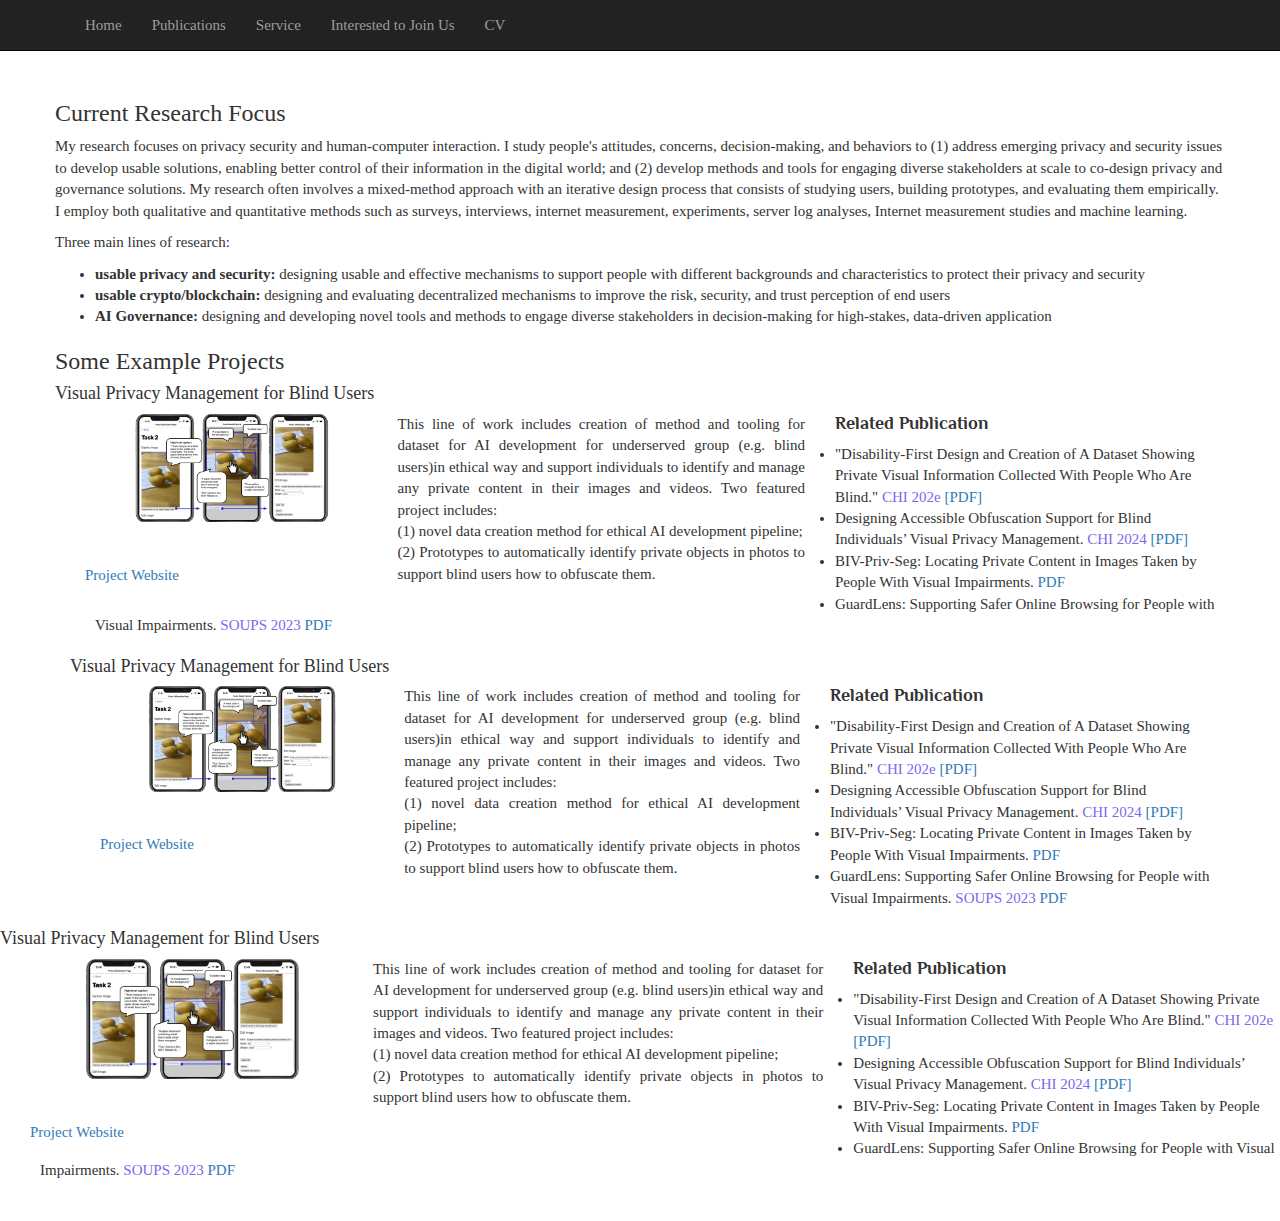
<file: projects.html>
<!DOCTYPE html>
<!--
    Plain-Academic by Vasilios Mavroudis
    Released under the Simplified BSD License/FreeBSD (2-clause) License.
    https://github.com/mavroudisv/plain-academic
-->

<html lang="en">
<head>
	<title>Tanusree Sharma</title> 
  <link rel="shortcut icon" type="image/jpg" href="img/icons/cs-icon-small.png"/>
  <meta charset="utf-8">
  <meta name="viewport" content="width=device-width, initial-scale=1">
  <link rel="stylesheet" href="https://maxcdn.bootstrapcdn.com/bootstrap/3.3.6/css/bootstrap.min.css">
  <script src="https://ajax.googleapis.com/ajax/libs/jquery/1.12.0/jquery.min.js"></script>
  <script src="https://maxcdn.bootstrapcdn.com/bootstrap/3.3.6/js/bootstrap.min.js"></script>
  <link href='https://fonts.googleapis.com/css?family=Oswald:700' rel='stylesheet' type='text/css'>
  <link href='https://fonts.googleapis.com/css?family=Philosopher' rel='stylesheet'>
  <link rel="stylesheet" href="https://cdnjs.cloudflare.com/ajax/libs/font-awesome/4.7.0/css/font-awesome.min.css">
</head>
<body style="font-family: Georgia, serif; font-size: 1.5em; margin-bottom: 40px">


<!-- Navigation -->
	<nav class="navbar navbar-inverse navbar-fixed-top" role="navigation">
	  <div class="container">
		<div class="navbar-header">
		  <button type="button" class="navbar-toggle collapsed" data-toggle="collapse" data-target="#bs-example-navbar-collapse-1">
						<span class="sr-only">Toggle navigation</span>
						<span class="icon-bar"></span>
						<span class="icon-bar"></span>
						<span class="icon-bar"></span>
					</button>
		</div>

		<!-- Collect the nav links, forms, and other content for toggling -->
		<div class="collapse navbar-collapse" id="bs-example-navbar-collapse-1">
		  <ul class="nav navbar-nav">
				  <li><a href="index.html">Home</a></li>
				  <li><a href="#publications">Publications</a></li> 
				  <!-- <li><a href="#projects">Projects</a></li> -->
				  <!-- <li><a href="projects.html">Project</a></li> -->
				  <li><a href="services.html">Service</a></li>
                  <li><a href="joinus.html">Interested to Join Us</a></li>
				  <li><a href="files/Tanusree_CV.pdf" target="_blank">CV</a></li> 
				
			  	  <!-- <li><a href="services">Services</a></li>  -->
		  </ul>
		</div>
	  </div>
	</nav>
  
  <!-- Page Content -->

    <div class="container" style="margin-top: 80px">

        <div class="row">
			<h3> Current Research Focus</h3>
			<p> My research focuses on privacy security and human-computer interaction. I study people's attitudes, concerns, 
				decision-making, and behaviors to (1) address emerging privacy and security issues to develop usable solutions, 
				enabling better control of their information in the digital world; and (2) develop methods and tools for engaging 
				diverse stakeholders at scale to co-design privacy and governance solutions. My research often involves a mixed-method 
				approach with an iterative design process that consists of studying users, building prototypes, and evaluating them 
				empirically. I employ both qualitative and quantitative methods such as surveys, interviews, internet measurement, 
				experiments, server log analyses, Internet measurement studies and machine learning. 
			</p>

			<p> Three main lines of research:
				<ul>
				<li><strong>usable privacy and security: </strong> designing usable and effective mechanisms to support people with different backgrounds 
					and characteristics to protect their privacy and security </li>
					<li><strong> usable crypto/blockchain: </strong>designing and evaluating decentralized mechanisms to improve the risk, security, and 
						trust perception of end users </li>
						<li><strong>AI Governance: </strong> designing and developing novel tools and methods to engage diverse stakeholders in decision-making 
							for high-stakes, data-driven application </li>
				
				</ul>
			</p>

			<h3> Some Example Projects</h3>
			<h4 class="header-2">
				Visual Privacy Management for Blind Users
			 
			  </h4>
            <!-- Entries Column -->
            <div class="col-md-8">
                
                <!-- Main Image -->
                <div class="col-md-5">
                <img class="img-responsive" src="img/12.png"   width="800"  alt="A tool for the purpose of obfuscation private content in image"><br>
			 <br>
              
       
<!-- <div class="col-md-4" style="margin-top:1%"> -->
	<a href="https://home.cs.colorado.edu/~DrG/VisualPrivacy/BIV-Priv/" target="_blank" class=""> Project Website</a>


			</div>
                
                
                <div class="col-md-7" style="text-align:justify; ">                
					<p> This line of work includes creation of method and tooling for dataset for AI development for underserved group (e.g. blind users)in 
						ethical way and support individuals to identify and manage any private content in their images and videos. 
						Two featured project includes:
						<br>
						(1) novel data creation method for ethical AI development pipeline; 
								<!-- A new dataset "BivPriv" is publicly available 
								containing private content created with blind users; benchmarking dataset for novel algorithm development.  -->
								<br>
						(2) Prototypes to automatically identify private objects in photos to support blind
						users how to obfuscate them. 
						<!-- It features a user-friendly interface optimized for screen readers, with two 
						main sections: "explore image" and "edit image"  -->
						</p>
					</div>  
	
            </div> 

         
       
            
			<div class="col-md-8"></div>
			<h4 style="font-family: Philosopher, sans-serif;"><strong>Related Publication</strong></h4>
			<ul>
				<li>
					 "Disability-First Design
					and Creation of A Dataset Showing Private Visual
					Information Collected With People Who Are Blind."<font color="#7B68EE"> CHI 202e</font>
					<a href="https://dl.acm.org/doi/pdf/10.1145/3544548.3580922">[PDF]</a> </li>
					
					<li> Designing Accessible Obfuscation Support for Blind
					Individuals’ Visual Privacy Management.<font color="#7B68EE"> CHI 2024 </font>
					<a href="https://dl.acm.org/doi/full/10.1145/3613904.3642713">[PDF]</a> </li>
					<li> BIV-Priv-Seg: Locating Private Content in Images Taken by People With Visual Impairments.
						<font color="#7B68EE"></font>
						<a href="https://arxiv.org/pdf/2407.18243">PDF</a> </li>
			
					<li> GuardLens: Supporting Safer Online
					Browsing for People with Visual Impairments. <font color="#7B68EE">SOUPS 2023</font>
					<a href="https://www.usenix.org/system/files/soups2023-kaushik.pdf">PDF</a> </li>	 
		
			</ul>

		</div>
            
		<h4 class="header-2">
			Visual Privacy Management for Blind Users
		 
		  </h4>
		<!-- Entries Column -->
		<div class="col-md-8">
			
			<!-- Main Image -->
			<div class="col-md-5">
			<img class="img-responsive" src="img/12.png"   width="800"  alt="A tool for the purpose of obfuscation private content in image"><br>
		 <br>
		  
   
<!-- <div class="col-md-4" style="margin-top:1%"> -->
<a href="https://home.cs.colorado.edu/~DrG/VisualPrivacy/BIV-Priv/" target="_blank" class=""> Project Website</a>


		</div>
			
			
			<div class="col-md-7" style="text-align:justify; ">                
				<p> This line of work includes creation of method and tooling for dataset for AI development for underserved group (e.g. blind users)in 
					ethical way and support individuals to identify and manage any private content in their images and videos. 
					Two featured project includes:
					<br>
					(1) novel data creation method for ethical AI development pipeline; 
							<!-- A new dataset "BivPriv" is publicly available 
							containing private content created with blind users; benchmarking dataset for novel algorithm development.  -->
							<br>
					(2) Prototypes to automatically identify private objects in photos to support blind
					users how to obfuscate them. 
					<!-- It features a user-friendly interface optimized for screen readers, with two 
					main sections: "explore image" and "edit image"  -->
					</p>
				</div>  

		</div> 

	 
   
		
		<div class="col-md-8"></div>
		<h4 style="font-family: Philosopher, sans-serif;"><strong>Related Publication</strong></h4>
		<ul>
			<li>
				 "Disability-First Design
				and Creation of A Dataset Showing Private Visual
				Information Collected With People Who Are Blind."<font color="#7B68EE"> CHI 202e</font>
				<a href="https://dl.acm.org/doi/pdf/10.1145/3544548.3580922">[PDF]</a> </li>
				
				<li> Designing Accessible Obfuscation Support for Blind
				Individuals’ Visual Privacy Management.<font color="#7B68EE"> CHI 2024 </font>
				<a href="https://dl.acm.org/doi/full/10.1145/3613904.3642713">[PDF]</a> </li>
				<li> BIV-Priv-Seg: Locating Private Content in Images Taken by People With Visual Impairments.
					<font color="#7B68EE"></font>
					<a href="https://arxiv.org/pdf/2407.18243">PDF</a> </li>
		
				<li> GuardLens: Supporting Safer Online
				Browsing for People with Visual Impairments. <font color="#7B68EE">SOUPS 2023</font>
				<a href="https://www.usenix.org/system/files/soups2023-kaushik.pdf">PDF</a> </li>	 
	
		</ul>

	</div>

	<h4 class="header-2">
		Visual Privacy Management for Blind Users
	 
	  </h4>
	<!-- Entries Column -->
	<div class="col-md-8">
		
		<!-- Main Image -->
		<div class="col-md-5">
		<img class="img-responsive" src="img/12.png"   width="800"  alt="A tool for the purpose of obfuscation private content in image"><br>
	 <br>
	  

<!-- <div class="col-md-4" style="margin-top:1%"> -->
<a href="https://home.cs.colorado.edu/~DrG/VisualPrivacy/BIV-Priv/" target="_blank" class=""> Project Website</a>


	</div>
		
		
		<div class="col-md-7" style="text-align:justify; ">                
			<p> This line of work includes creation of method and tooling for dataset for AI development for underserved group (e.g. blind users)in 
				ethical way and support individuals to identify and manage any private content in their images and videos. 
				Two featured project includes:
				<br>
				(1) novel data creation method for ethical AI development pipeline; 
						<!-- A new dataset "BivPriv" is publicly available 
						containing private content created with blind users; benchmarking dataset for novel algorithm development.  -->
						<br>
				(2) Prototypes to automatically identify private objects in photos to support blind
				users how to obfuscate them. 
				<!-- It features a user-friendly interface optimized for screen readers, with two 
				main sections: "explore image" and "edit image"  -->
				</p>
			</div>  

	</div> 

 

	
	<div class="col-md-8"></div>
	<h4 style="font-family: Philosopher, sans-serif;"><strong>Related Publication</strong></h4>
	<ul>
		<li>
			 "Disability-First Design
			and Creation of A Dataset Showing Private Visual
			Information Collected With People Who Are Blind."<font color="#7B68EE"> CHI 202e</font>
			<a href="https://dl.acm.org/doi/pdf/10.1145/3544548.3580922">[PDF]</a> </li>
			
			<li> Designing Accessible Obfuscation Support for Blind
			Individuals’ Visual Privacy Management.<font color="#7B68EE"> CHI 2024 </font>
			<a href="https://dl.acm.org/doi/full/10.1145/3613904.3642713">[PDF]</a> </li>
			<li> BIV-Priv-Seg: Locating Private Content in Images Taken by People With Visual Impairments.
				<font color="#7B68EE"></font>
				<a href="https://arxiv.org/pdf/2407.18243">PDF</a> </li>
	
			<li> GuardLens: Supporting Safer Online
			Browsing for People with Visual Impairments. <font color="#7B68EE">SOUPS 2023</font>
			<a href="https://www.usenix.org/system/files/soups2023-kaushik.pdf">PDF</a> </li>	 

	</ul>

</div>

		</div>
    
</body>

</html>
</file>
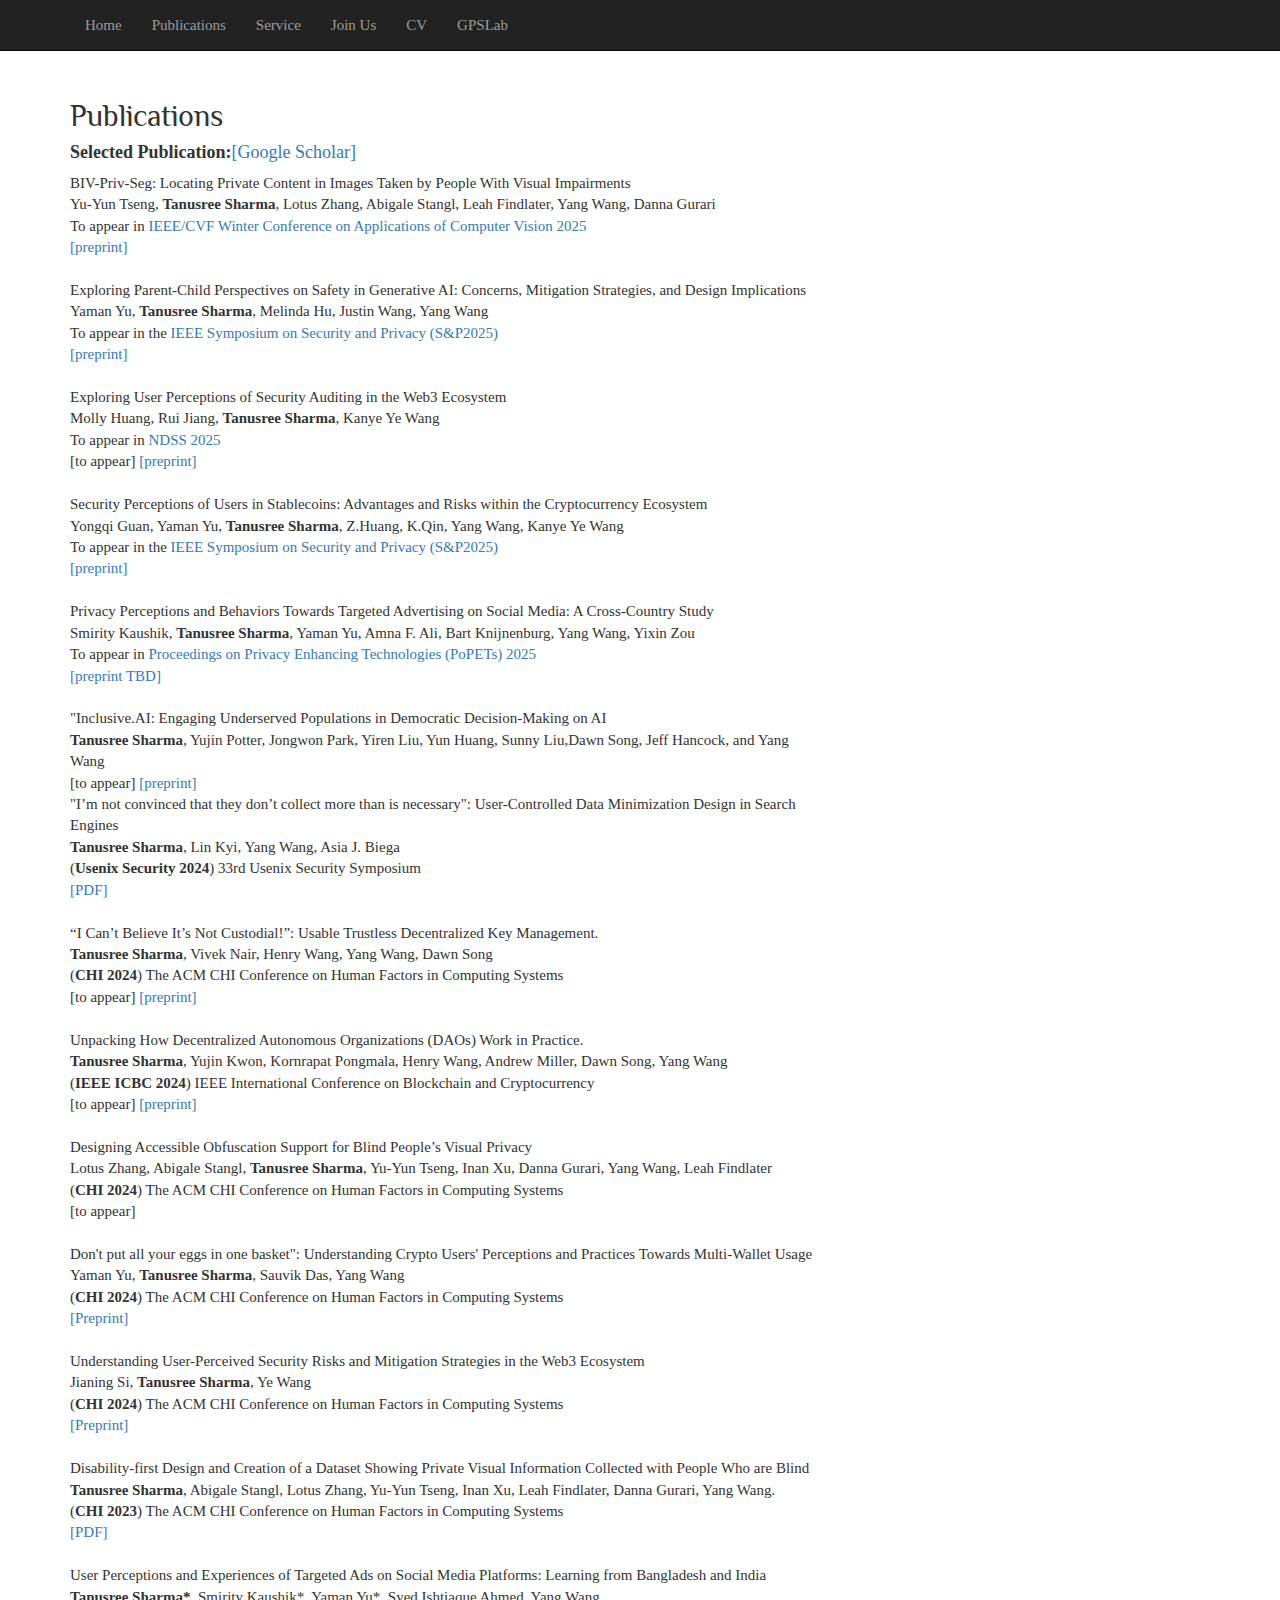
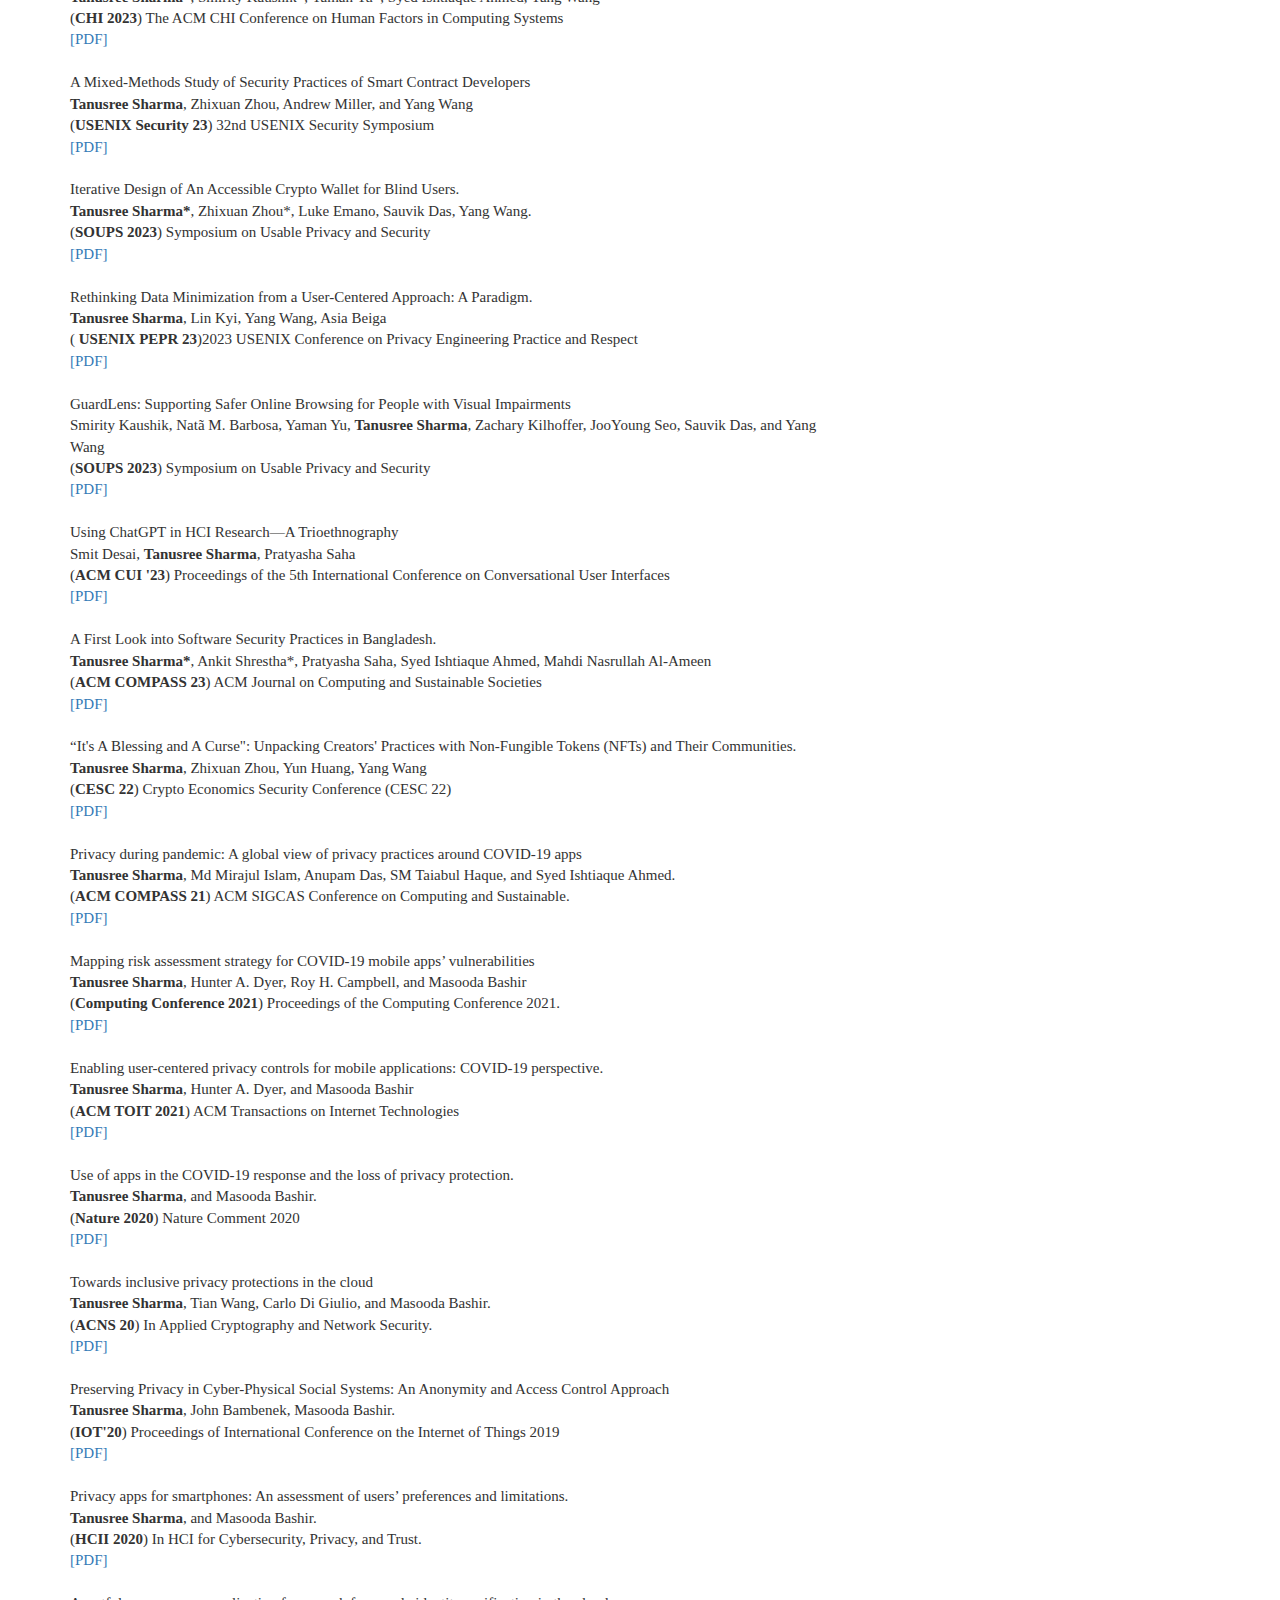
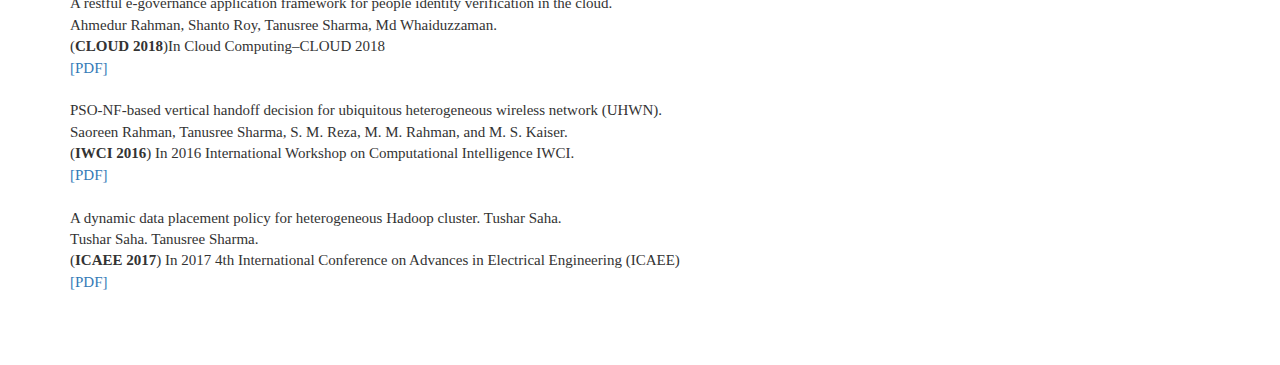
<file: publications.html>
<!DOCTYPE html>
<!--
    Plain-Academic by Vasilios Mavroudis
    Released under the Simplified BSD License/FreeBSD (2-clause) License.
    https://github.com/mavroudisv/plain-academic
-->

<html lang="en">
<head>
	<title>Tanusree Sharma</title> 
  <link rel="shortcut icon" type="image/jpg" href="img/icons/cs-icon-small.png"/>
  <meta charset="utf-8">
  <meta name="viewport" content="width=device-width, initial-scale=1">
  <link rel="stylesheet" href="https://maxcdn.bootstrapcdn.com/bootstrap/3.3.6/css/bootstrap.min.css">
  <script src="https://ajax.googleapis.com/ajax/libs/jquery/1.12.0/jquery.min.js"></script>
  <script src="https://maxcdn.bootstrapcdn.com/bootstrap/3.3.6/js/bootstrap.min.js"></script>
  <link href='https://fonts.googleapis.com/css?family=Oswald:700' rel='stylesheet' type='text/css'>
  <link href='https://fonts.googleapis.com/css?family=Philosopher' rel='stylesheet'>
  <link rel="stylesheet" href="https://cdnjs.cloudflare.com/ajax/libs/font-awesome/4.7.0/css/font-awesome.min.css">
</head>
<body style="font-family: Georgia, serif; font-size: 1.5em; margin-bottom: 40px">


<!-- Navigation -->
	<nav class="navbar navbar-inverse navbar-fixed-top" role="navigation">
	  <div class="container">
		<div class="navbar-header">
		  <button type="button" class="navbar-toggle collapsed" data-toggle="collapse" data-target="#bs-example-navbar-collapse-1">
						<span class="sr-only">Toggle navigation</span>
						<span class="icon-bar"></span>
						<span class="icon-bar"></span>
						<span class="icon-bar"></span>
					</button>
		</div>

		<!-- Collect the nav links, forms, and other content for toggling -->
		<div class="collapse navbar-collapse" id="bs-example-navbar-collapse-1">
		  <ul class="nav navbar-nav">
				  <li><a href="index.html">Home</a></li>
				  <li><a href="publications.html">Publications</a></li> 
				  <!-- <li><a href="#projects">Projects</a></li> -->
				  <!-- <li><a href="projects.html">Project</a></li> -->
				  <li><a href="services.html">Service</a></li>
				  <li><a href="joinus.html">Join Us</a></li>
				  <li><a href="files/Tanusree_CV.pdf" target="_blank">CV</a></li> 
				  <li><a href="gpsresearchlab.html">GPSLab</a></li>
			  	  <!-- <li><a href="services">Services</a></li>  -->
		  </ul>
		</div>
	  </div>
	</nav>
  
  <!-- Page Content -->

    <div class="container" style="margin-top: 80px">

        <div class="row">

      
            <div class="col-md-8">    
                <h2 id="publications" style="font-family: Philosopher, sans-serif;">Publications</h2>
                
                <!-- <strong>Published</strong><br/> -->
               
				<div class="p1 w-richtext">
					<h4><strong>Selected Publication:</strong><a href="https://scholar.google.com/citations?hl=en&user=U_iQbMIAAAAJ&view_op=list_works&sortby=pubdate">[Google Scholar]</a> </h4>
				<ul class="list-unstyled">

					<li><span class="publication-title">BIV-Priv-Seg: Locating Private Content in Images Taken by People With Visual Impairments</span><br>
						Yu-Yun Tseng, <strong>Tanusree Sharma</strong>, Lotus Zhang, Abigale Stangl, Leah Findlater, Yang Wang, Danna Gurari <br> 
				   To appear in 
				  <a href="https://wacv2025.thecvf.com/"> IEEE/CVF Winter Conference on Applications of Computer Vision 2025 </a><br>
					   <a href="https://arxiv.org/pdf/2407.18243">[preprint]</a>
			   </li> <br>
	  
	  <li><span class="publication-title">Exploring Parent-Child Perspectives on Safety in Generative AI: Concerns, Mitigation Strategies, and Design Implications</span><br>
						Yaman Yu, <strong>Tanusree Sharma</strong>, Melinda Hu, Justin Wang, Yang Wang <br> 
				   To appear in the 
				  <a href="https://sp2025.ieee-security.org/"> IEEE Symposium on Security and Privacy (S&P2025)</a><br>
					   <a href="https://arxiv.org/abs/2406.10461">[preprint]</a>
			   </li> <br>

		   <li><span class="publication-title"> Exploring User Perceptions of Security Auditing in the Web3 Ecosystem </span><br>
					  Molly Huang, Rui Jiang, <strong>Tanusree Sharma</strong>, Kanye Ye Wang <br>
						To appear in <a href="https://www.ndss-symposium.org/ndss2025/">NDSS 2025 </a><br>
						[to appear] <a href="https://eprint.iacr.org/2024/1501">[preprint]</a>
			   </li> <br>
		   <li><span class="publication-title"> Security Perceptions of Users in Stablecoins: Advantages and Risks within the Cryptocurrency Ecosystem </span><br>
					  Yongqi Guan, Yaman Yu, <strong>Tanusree Sharma</strong>, Z.Huang, K.Qin, Yang Wang, Kanye Ye Wang <br>
						To appear in the 
				  <a href="https://sp2025.ieee-security.org/"> IEEE Symposium on Security and Privacy (S&P2025)</a><br>
			   <a href="https://eprint.iacr.org/2024/1538">[preprint]</a>
			   </li> <br>

				   
					<li><span class="publication-title">Privacy Perceptions and Behaviors Towards Targeted Advertising on Social Media: A
Cross-Country Study</span><br>
						Smirity Kaushik, <strong>Tanusree Sharma</strong>, Yaman Yu, Amna F. Ali, Bart Knijnenburg, Yang Wang, Yixin
Zou <br> 
				   To appear in 
				  <a href="https://petsymposium.org/cfp25.php"> Proceedings on Privacy Enhancing Technologies (PoPETs) 2025  </a><br>
					   <a href="">[preprint TBD]</a>
			   </li> <br>


				     <li><span class="publication-title">"Inclusive.AI: Engaging Underserved Populations in
Democratic Decision-Making on AI</span><br>
									  <strong>Tanusree Sharma</strong>, Yujin Potter, Jongwon Park, Yiren Liu, Yun Huang, Sunny Liu,Dawn Song, Jeff Hancock, and Yang Wang<br>
									
									  [to appear] <a href="tanusreesharma.github.io/blob/main/files/Report-InclusiveAI.pdf">[preprint]</a>
					<br>
				  <li><span class="publication-title">"I’m not convinced that they don’t collect more than is necessary": User-Controlled Data Minimization Design in Search Engines</span><br>
									  <strong>Tanusree Sharma</strong>, Lin Kyi, Yang Wang, Asia J. Biega<br>
									  (<strong>Usenix Security 2024</strong>) 33rd Usenix Security Symposium<br>
									  <a href="https://www.usenix.org/conference/usenixsecurity24/presentation/sharma">[PDF]</a>
							 </li> <br>
				  <li><span class="publication-title">“I Can’t Believe It’s Not Custodial!”: Usable Trustless Decentralized Key Management.</span><br>
					<strong>Tanusree Sharma</strong>, Vivek Nair, Henry Wang, Yang Wang, Dawn Song <br>
									  (<strong>CHI 2024</strong>) The ACM CHI Conference on Human Factors in Computing Systems<br>
									  [to appear] <a href="https://tanusreesharma.github.io/img/Tanusree_MFKDF_CHI2024.pdf">[preprint]</a>
							 </li> <br>
				  <li><span class="publication-title">Unpacking How Decentralized Autonomous Organizations (DAOs) Work in Practice.</span><br>
					<strong>Tanusree Sharma</strong>, Yujin Kwon, Kornrapat Pongmala, Henry Wang, Andrew Miller, Dawn Song, Yang Wang <br>
					(<strong>IEEE ICBC 2024</strong>) IEEE International Conference on Blockchain and Cryptocurrency<br>
					[to appear] <a href="https://arxiv.org/abs/2304.09822">[preprint]</a>
							 </li> <br>
				  <li><span class="publication-title">Designing Accessible Obfuscation Support for Blind People’s Visual Privacy</span><br>
					Lotus Zhang, Abigale Stangl, <strong>Tanusree Sharma</strong>, Yu-Yun Tseng, Inan Xu, Danna Gurari, Yang Wang, Leah Findlater<br>
					(<strong>CHI 2024</strong>) The ACM CHI Conference on Human Factors in Computing Systems<br>
					[to appear] 
							 </li> <br>

				  <li><span class="publication-title"> Don't put all your eggs in one basket": Understanding Crypto Users' Perceptions and Practices Towards Multi-Wallet Usage</span><br>
							Yaman Yu, <strong>Tanusree Sharma</strong>, Sauvik Das, Yang Wang<br>
							(<strong>CHI 2024</strong>) The ACM CHI Conference on Human Factors in Computing Systems<br>
									  <a href="https://sauvikdas.com/papers/52/serve">[Preprint]</a>
							 </li> <br>
				  <li><span class="publication-title">Understanding User-Perceived Security Risks and Mitigation Strategies in the Web3 Ecosystem</span><br>
					Jianing Si, <strong>Tanusree Sharma</strong>, Ye Wang <br>
					(<strong>CHI 2024</strong>) The ACM CHI Conference on Human Factors in Computing Systems<br>
									  <a href="https://eprint.iacr.org/2024/271">[Preprint]</a>
							 </li> <br>
				  <li><span class="publication-title"> Disability-first Design and Creation of a Dataset Showing Private Visual Information Collected with People Who are Blind</span><br>
					<strong>Tanusree Sharma</strong>, Abigale Stangl, Lotus Zhang, Yu-Yun Tseng, Inan Xu, Leah Findlater, Danna Gurari, Yang Wang. <br>
									  (<strong>CHI 2023</strong>) The ACM CHI Conference on Human Factors in Computing Systems<br>
									  <a href="https://dl.acm.org/doi/abs/10.1145/3544548.3580922">[PDF]</a><br>
							 </li> <br>
				  <li><span class="publication-title">User Perceptions and Experiences of Targeted Ads on Social Media Platforms: Learning from Bangladesh and India</span><br>
					<strong>Tanusree Sharma*</strong>, Smirity Kaushik*, Yaman Yu*, Syed Ishtiaque Ahmed, Yang Wang<br>
									  (<strong>CHI 2023</strong>) The ACM CHI Conference on Human Factors in Computing Systems<br>
									  <a href="https://dl.acm.org/doi/abs/10.1145/3544548.3581498">[PDF]</a>
							 </li> <br>
				  <li><span class="publication-title">A Mixed-Methods Study of Security Practices of Smart Contract Developers</span><br>
					<strong>Tanusree Sharma</strong>, Zhixuan Zhou, Andrew Miller, and Yang Wang<br>
									  (<strong>USENIX Security 23</strong>) 32nd USENIX Security Symposium<br>
									  <a href="https://www.usenix.org/conference/usenixsecurity23/presentation/sharma">[PDF]</a>
							 </li> <br>
				  <li><span class="publication-title">Iterative Design of An Accessible Crypto Wallet for Blind Users.</span><br>
					<strong>Tanusree Sharma*</strong>, Zhixuan Zhou*, Luke Emano, Sauvik Das, Yang Wang.<br>
									  (<strong>SOUPS 2023</strong>) Symposium on Usable Privacy and Security <br>
									  <a href="https://www.usenix.org/system/files/soups2023-zhou.pdf">[PDF]</a>
							 </li> <br>
				  <li><span class="publication-title">Rethinking Data Minimization from a User-Centered Approach: A Paradigm.</span><br>
					<strong>Tanusree Sharma</strong>, Lin Kyi, Yang Wang, Asia Beiga <br>
									  (<strong> USENIX PEPR 23</strong>)2023 USENIX Conference on Privacy Engineering Practice and Respect<br>
									  <a href="https://www.usenix.org/conference/pepr23/presentation/sharma">[PDF]</a>
							 </li> <br>
				  <li><span class="publication-title">GuardLens: Supporting Safer Online Browsing for People with Visual Impairments</span><br>
									  Smirity Kaushik, Natã M. Barbosa, Yaman 
									  Yu, <strong> Tanusree Sharma</strong>, Zachary Kilhoffer, JooYoung Seo, Sauvik Das, and Yang Wang<br>
									  (<strong>SOUPS 2023</strong>) Symposium on Usable Privacy and Security <br>
									  <a href="https://www.usenix.org/conference/soups2023/presentation/kaushik">[PDF]</a>
							 </li> <br>
				  <li><span class="publication-title">Using ChatGPT in HCI Research—A Trioethnography</span><br>
					Smit Desai, <strong>Tanusree Sharma</strong>, Pratyasha Saha<br>
									  (<strong>ACM CUI '23</strong>) Proceedings of the 5th International Conference on Conversational User Interfaces<br>
									  <a href="https://dl.acm.org/doi/abs/10.1145/3571884.3603755">[PDF]</a>
							 </li> <br>
					  <li><span class="publication-title"> A First Look into Software Security Practices in Bangladesh.</span><br>
						<strong>Tanusree Sharma*</strong>, Ankit Shrestha*, Pratyasha Saha, Syed 
						Ishtiaque Ahmed, Mahdi Nasrullah Al-Ameen <br>
									  (<strong>ACM COMPASS 23</strong>) ACM Journal on Computing and Sustainable Societies <br>
									  <a href="https://dl.acm.org/doi/full/10.1145/3616383">[PDF]</a>
							 </li> <br>
				  <li><span class="publication-title"> “It's A Blessing and A Curse": Unpacking Creators' Practices with Non-Fungible Tokens (NFTs) and Their Communities.
				  </span><br>
				  <strong>Tanusree Sharma</strong>, Zhixuan Zhou, Yun Huang, Yang Wang<br>
									  (<strong>CESC 22</strong>) Crypto Economics Security Conference (CESC 22) <br>
									  <a href="https://arxiv.org/abs/2201.13233">[PDF]</a>
							 </li> <br>
					  <li><span class="publication-title">Privacy during pandemic: A global view of privacy practices around COVID-19 apps</span><br>
						<strong>Tanusree Sharma</strong>, Md Mirajul Islam, Anupam Das, SM Taiabul Haque, and Syed Ishtiaque Ahmed.  <br>
									  (<strong>ACM COMPASS 21</strong>) ACM SIGCAS Conference on Computing and Sustainable. <br>
									  <a href="https://dl.acm.org/doi/abs/10.1145/3460112.3471958">[PDF]</a>
							 </li> <br>
					  <li><span class="publication-title">Mapping risk assessment strategy for COVID-19 mobile apps’ vulnerabilities</span><br>
						<strong>Tanusree Sharma</strong>, Hunter A. Dyer, Roy H. Campbell, and Masooda Bashir <br>
									  (<strong>Computing Conference 2021</strong>) Proceedings of the Computing Conference 2021.                                              <br>
									  <a href="https://link.springer.com/chapter/10.1007/978-3-030-80119-9_72">[PDF]</a> <br>

							 </li> <br>
				  <li><span class="publication-title">Enabling user-centered privacy controls for mobile applications: COVID-19 perspective. </span><br>
					<strong>Tanusree Sharma</strong>, Hunter A. Dyer, and Masooda Bashir<br>
									  (<strong>ACM TOIT 2021</strong>) ACM Transactions on Internet Technologies <br>
									  <a href="https://dl.acm.org/doi/abs/10.1145/3434777">[PDF]</a>
								  
							 </li> <br>
				  <li><span class="publication-title"> Use of apps in the COVID-19 response and the loss of privacy protection.</span> <br>
					<strong>Tanusree Sharma</strong>, and Masooda Bashir.<br>
									  (<strong>Nature 2020</strong>) Nature Comment 2020<br>
									  <a href="https://www.nature.com/articles/s41591-020-0928-y">[PDF]</a>
							 </li> <br>
				  <li><span class="publication-title">Towards inclusive privacy protections in the cloud</span> <br>
					<strong>Tanusree Sharma</strong>, Tian Wang, Carlo Di Giulio, and Masooda Bashir. 
					<br>
									  (<strong>ACNS 20</strong>) In Applied Cryptography and Network Security.<br>
									  <a href="https://link.springer.com/chapter/10.1007/978-3-030-61638-0_19">[PDF]</a>
							 </li> <br>
				  <li><span class="publication-title">Preserving Privacy in Cyber-Physical Social Systems: An Anonymity and Access Control Approach</span> <br>
					<strong>Tanusree Sharma</strong>, John 
									  Bambenek, Masooda Bashir. 
						  <br>
									  (<strong>IOT'20</strong>) Proceedings of International Conference on the Internet of Things 2019 <br>
									  
									  <a href="https://www.ideals.illinois.edu/items/113204">[PDF]</a>
							 </li> <br>
				  <li><span class="publication-title">Privacy apps for smartphones: An assessment of users’ preferences and limitations. </span> <br>
					<strong>Tanusree Sharma</strong>, and Masooda Bashir. <br>
									  (<strong>HCII 2020</strong>)   In HCI for Cybersecurity, Privacy, and Trust. 
									  <br>
									  <a href="https://link.springer.com/chapter/10.1007/978-3-030-50309-3_35">[PDF]</a>
							 </li> <br>
				  <li><span class="publication-title"> A restful e-governance application framework for people identity verification in the cloud. </span> <br>
					Ahmedur Rahman, Shanto Roy, 
					Tanusree Sharma, Md Whaiduzzaman.<br>
									  (<strong>CLOUD 2018</strong>)In Cloud Computing–CLOUD 2018
									  <br>
									  <a href="https://link.springer.com/chapter/10.1007/978-3-319-94295-7_19">[PDF]</a>
							 </li> <br>
				  <li><span class="publication-title">PSO-NF-based vertical handoff decision for ubiquitous heterogeneous wireless network (UHWN). </span> <br>
					Saoreen Rahman, Tanusree 
					Sharma, S. M. Reza, M. M. Rahman, and M. S. Kaiser.<br>
									  (<strong>IWCI 2016</strong>) In 2016 International Workshop on Computational Intelligence IWCI.
									  <br>
									  <a href="https://ieeexplore.ieee.org/abstract/document/7860357" target="_blank">[PDF]</a>
							  </li> <br>
				  <li><span class="publication-title">  A dynamic data placement policy for heterogeneous Hadoop cluster. Tushar Saha. </span> <br>
									  Tushar Saha. Tanusree Sharma. <br>
									  (<strong>ICAEE 2017</strong>) In 2017 4th International 
									  Conference on Advances in Electrical Engineering (ICAEE)
							<br>
									  <a href="https://ieeexplore.ieee.org/abstract/document/8255371">[PDF]</a>
							  </li> <br>
				  
		  
				  </li>
				</ul>
				 
				
			  </div>
            
			</div>
	
			    
	<!-- <div class="col-md-8">    
		<h2 id="services" style="font-family: Philosopher, sans-serif;">Service</h2>
	  <div class="p1 w-richtext">
		<ul>
		<p>
		  <strong>Organizing Committee</strong> <br />
		  2024 CHI Chair Assistant <br />
		  2023 CHI Chair Assistant <br /><br />
		  <strong>Workshop Organizer</strong> <br />
		  2023 WIPS Workshop on Inclusive Privacy and Security, SOUPS 2023
		  <br />
		  2022 WIPS Workshop on Inclusive Privacy and Security, SOUPS 2022
		   <br />
		  <br />
		  <strong>Session Chair</strong> <br />
		  SOUPS Workshop on Inclusive Privacy and Security 2023
		  on Understudied & Innovative Session <br /><br />
		  <strong>Conference Reviewer</strong><br />
		  ACM CHI (2021-2024), ACM CSCW (2021-2024), IMWUT
		  (2023), ACM DIS (2023), ACM MobileHCI (2023), ACM
		  COMPASS (2023) <br />
		  Received “special recognitions” for outstanding
		  reviews for ACM CSCW 2022, ACM CHI 2023, ACM CHI 2023
		  Late Breaking Work, IMWUT 2023, CSCW 2024 <br /><br />
		  <strong>Journal Reviewer</strong> <br />
		  IEEE Transactions on Dependable and Secure Computing
		  (2022-2023), IEEE Access (2022) <br /><br />
		  <strong>Community Service</strong> <br />
		  Co-Chair, ACM-W UIUC chapter (2021-2022) <br />
		  Privacy Testing, Safer Illinois App, UIUC, 2020 <br />
		  MOOC Classes for Underserved Community in Bangladesh
		  of 7k+ Students (2019-now) <br />
		  
		  <br />
		</ul>

    </div> -->
    <!-- /.container -->
    
    <!-- Other people may like it too! -->
    <a style="color:#b5bec9;font-size:0.8em; float:right;" href="https://github.com/mavroudisv/plain-academic"></a> 
    
</body>

</html>
</file>
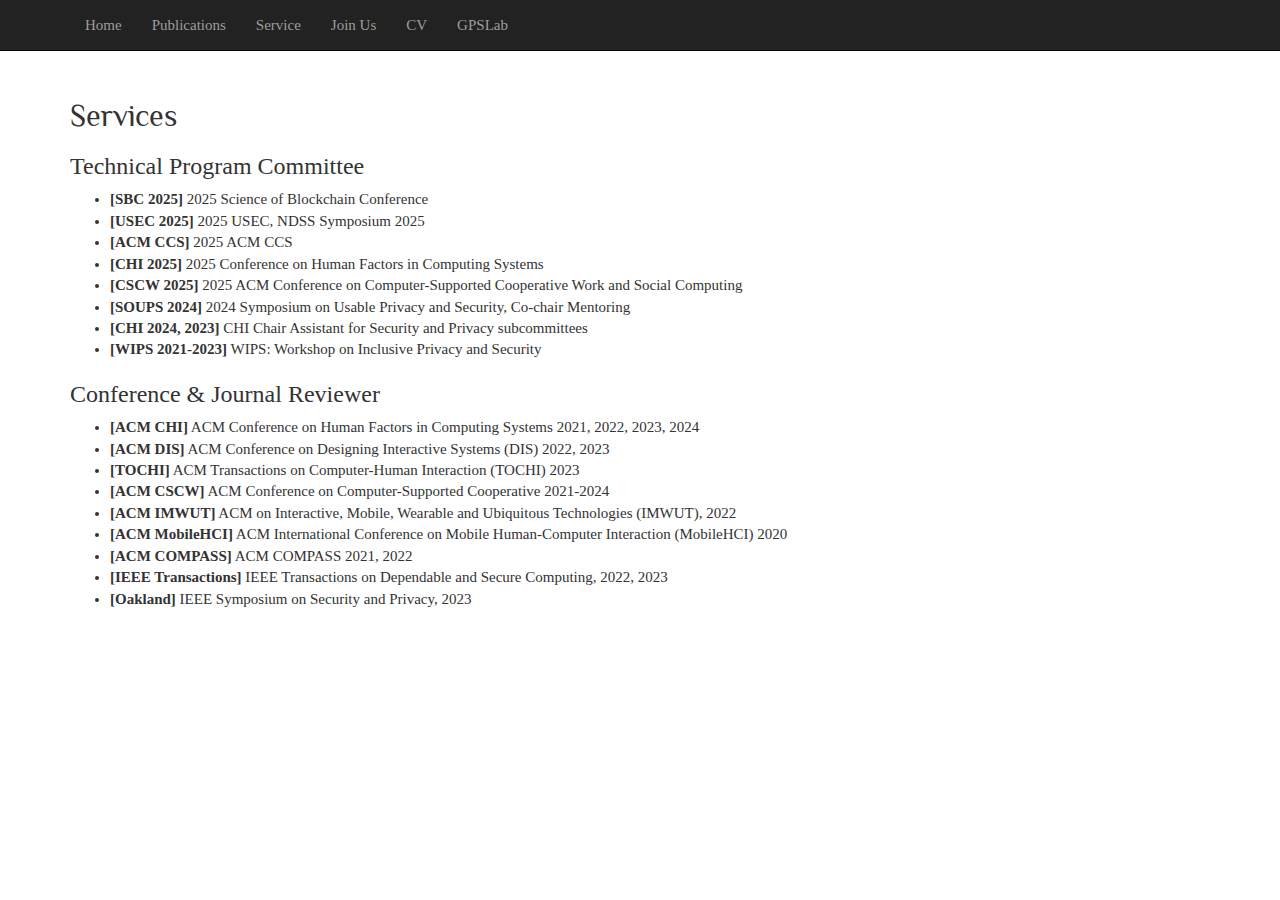
<file: services.html>
<!DOCTYPE html>
<!--
    Plain-Academic by Vasilios Mavroudis
    Released under the Simplified BSD License/FreeBSD (2-clause) License.
    https://github.com/mavroudisv/plain-academic
-->

<html lang="en">
<head>
	<title>Tanusree Sharma</title> 
  <link rel="shortcut icon" type="image/jpg" href="img/icons/cs-icon-small.png"/>
  <meta charset="utf-8">
  <meta name="viewport" content="width=device-width, initial-scale=1">
  <link rel="stylesheet" href="https://maxcdn.bootstrapcdn.com/bootstrap/3.3.6/css/bootstrap.min.css">
  <script src="https://ajax.googleapis.com/ajax/libs/jquery/1.12.0/jquery.min.js"></script>
  <script src="https://maxcdn.bootstrapcdn.com/bootstrap/3.3.6/js/bootstrap.min.js"></script>
  <link href='https://fonts.googleapis.com/css?family=Oswald:700' rel='stylesheet' type='text/css'>
  <link href='https://fonts.googleapis.com/css?family=Philosopher' rel='stylesheet'>
  <link rel="stylesheet" href="https://cdnjs.cloudflare.com/ajax/libs/font-awesome/4.7.0/css/font-awesome.min.css">
</head>
<body style="font-family: Georgia, serif; font-size: 1.5em; margin-bottom: 40px">


<!-- Navigation -->
	<nav class="navbar navbar-inverse navbar-fixed-top" role="navigation">
	  <div class="container">
		<div class="navbar-header">
		  <button type="button" class="navbar-toggle collapsed" data-toggle="collapse" data-target="#bs-example-navbar-collapse-1">
						<span class="sr-only">Toggle navigation</span>
						<span class="icon-bar"></span>
						<span class="icon-bar"></span>
						<span class="icon-bar"></span>
					</button>
		</div>

		<!-- Collect the nav links, forms, and other content for toggling -->
		<div class="collapse navbar-collapse" id="bs-example-navbar-collapse-1">
		  <ul class="nav navbar-nav">
                  <li><a href="index.html">Home</a></li>
				  <li><a href="publications.html">Publications</a></li> 
			
				  <!-- <li><a href="projects.html">Project</a></li> -->
				  <li><a href="services.html">Service</a></li>
                  <li><a href="joinus.html">Join Us</a></li>
				  <li><a href="files/Tanusree_CV.pdf" target="_blank">CV</a></li> 
          <li><a href="gpsresearchlab.html">GPSLab</a></li>
			  	  <!-- <li><a href="services">Services</a></li>  -->
		  </ul>
		</div>
	  </div>
	</nav>
  
  <!-- Page Content -->
  <div class="container" style="margin-top: 80px">

  <div class="col-md-8"></div>
  <h2 style="font-family: Philosopher, sans-serif;">Services</h2>

  <h3>Technical Program Committee</h3>
  <ul>

	 

	   <li>
      <strong>[SBC 2025]</strong> 2025 Science of Blockchain Conference
      </li>
    <li>
      <strong>[USEC 2025]</strong> 2025 USEC, NDSS Symposium 2025
      </li>
    <li>
      <strong>[ACM CCS]</strong> 2025 ACM CCS 
      </li>
  
     <li>
    <strong>[CHI 2025]</strong> 2025 Conference on Human Factors in Computing Systems
    </li>


    <li>
    <strong>[CSCW 2025]</strong> 2025 ACM Conference on Computer-Supported Cooperative Work and Social Computing
    </li>

    <li>
        <strong>[SOUPS 2024]</strong> 2024 Symposium on Usable Privacy and Security, Co-chair Mentoring 
        </li>

    <li>
    <strong>[CHI 2024, 2023]</strong> CHI Chair Assistant for Security and Privacy subcommittees
    </li>
    
    <li>
        <strong>[WIPS 2021-2023]</strong>   WIPS: Workshop on Inclusive Privacy and Security
        </li>

      </ul>


	

			    

            <h3>Conference & Journal Reviewer</h3>
            <ul>
  
              <li>
               <strong>[ACM CHI]</strong>  ACM Conference on Human Factors in Computing Systems 2021, 2022, 2023, 2024
              </li>
              <li>
              <strong>[ACM DIS]</strong>  ACM Conference on Designing Interactive Systems (DIS) 2022, 2023
              </li>
  
              <li>
              <strong>[TOCHI]</strong>  ACM Transactions on Computer-Human Interaction (TOCHI) 2023
              </li>
  
              <li>
              <strong>[ACM CSCW]</strong> ACM Conference on Computer-Supported Cooperative 2021-2024
              </li>
  
              <li>
              <strong>[ACM IMWUT]</strong> ACM on Interactive, Mobile, Wearable and Ubiquitous Technologies (IMWUT), 2022
              </li>
  
              <li>
              <strong>[ACM MobileHCI]</strong> ACM International Conference on Mobile Human-Computer Interaction (MobileHCI) 2020
              </li>
  
  
              <li>
              <strong>[ACM COMPASS]</strong> ACM COMPASS 2021, 2022
              </li>
  
              <li>
              <strong>[IEEE Transactions]</strong>  IEEE Transactions on Dependable and Secure Computing, 2022, 2023
              </li>
  
              <li>
              <strong>[Oakland]</strong>  IEEE Symposium on Security and Privacy, 2023
              </li>
  
              
  
           
              
		</div>
  </div>    

    <a style="color:#b5bec9;font-size:0.8em; float:right;" href="https://github.com/mavroudisv/plain-academic"></a> 
    
</body>

</html>
</file>
